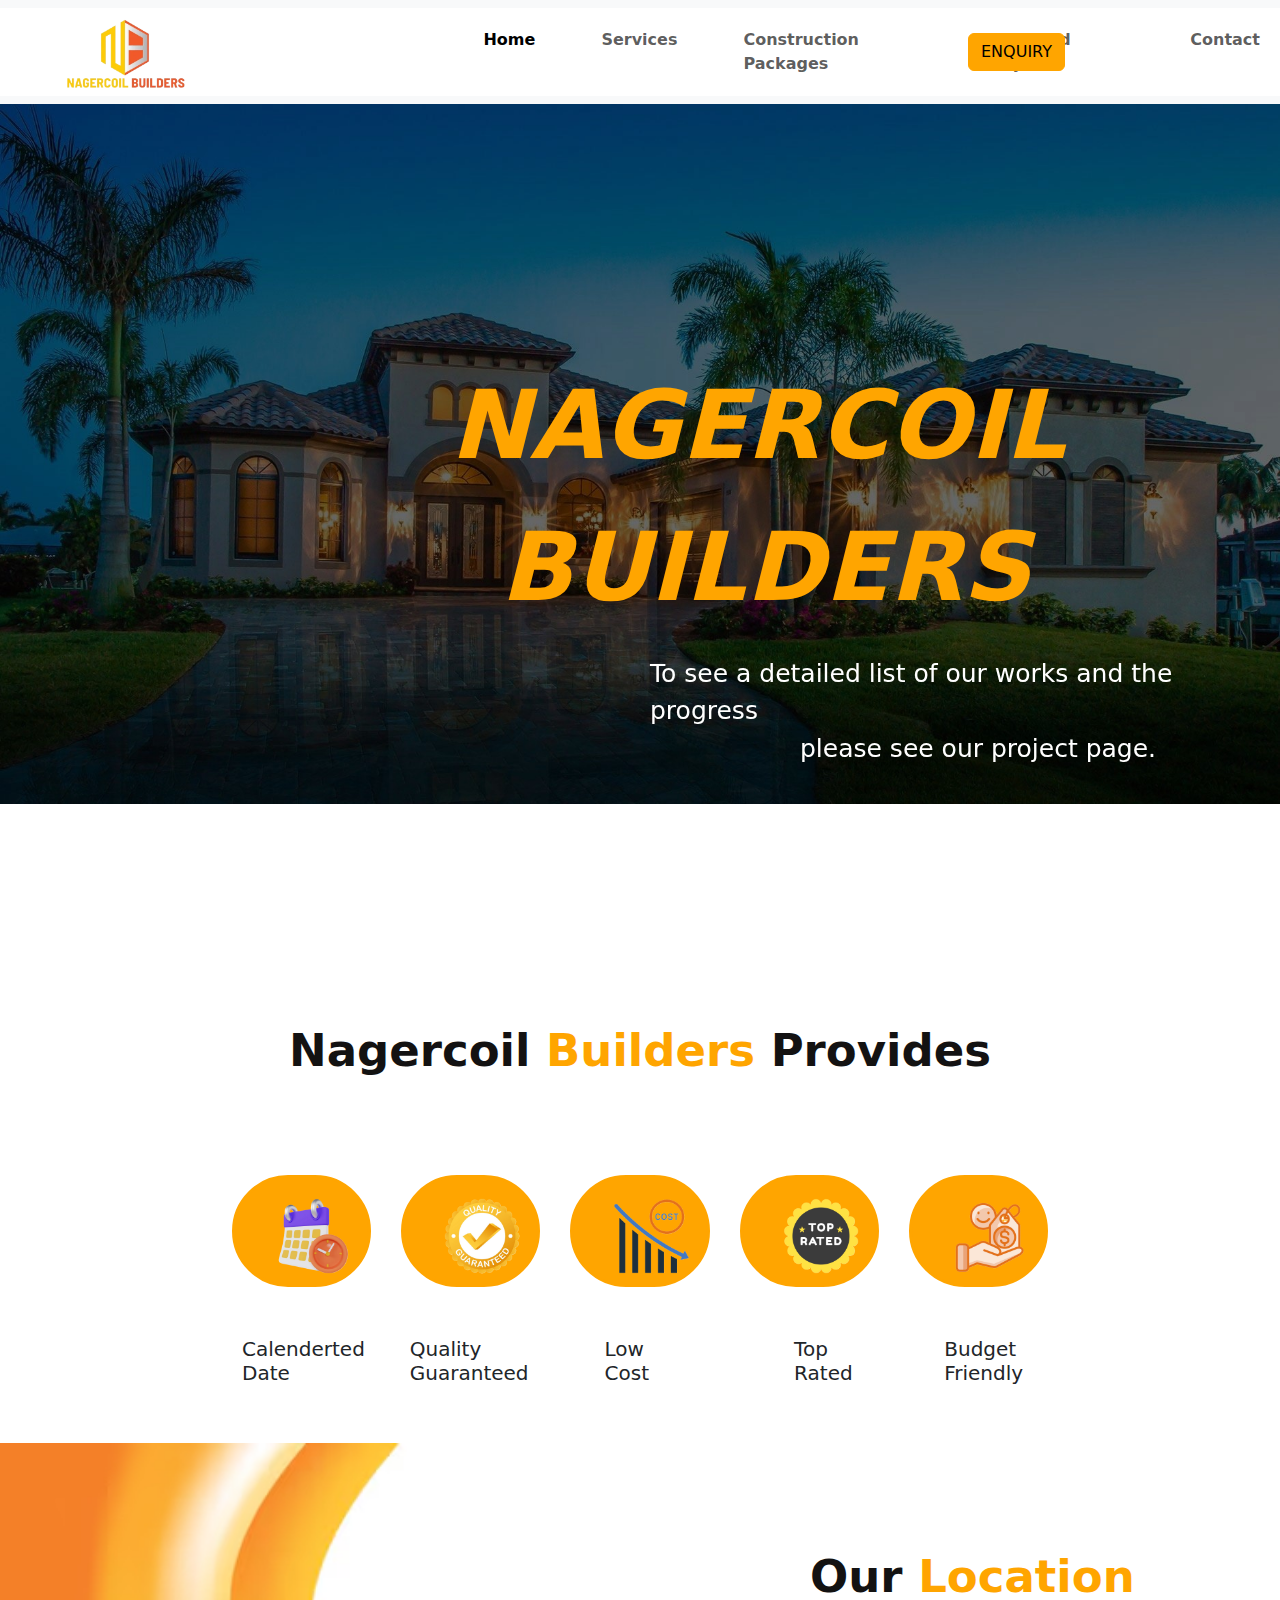
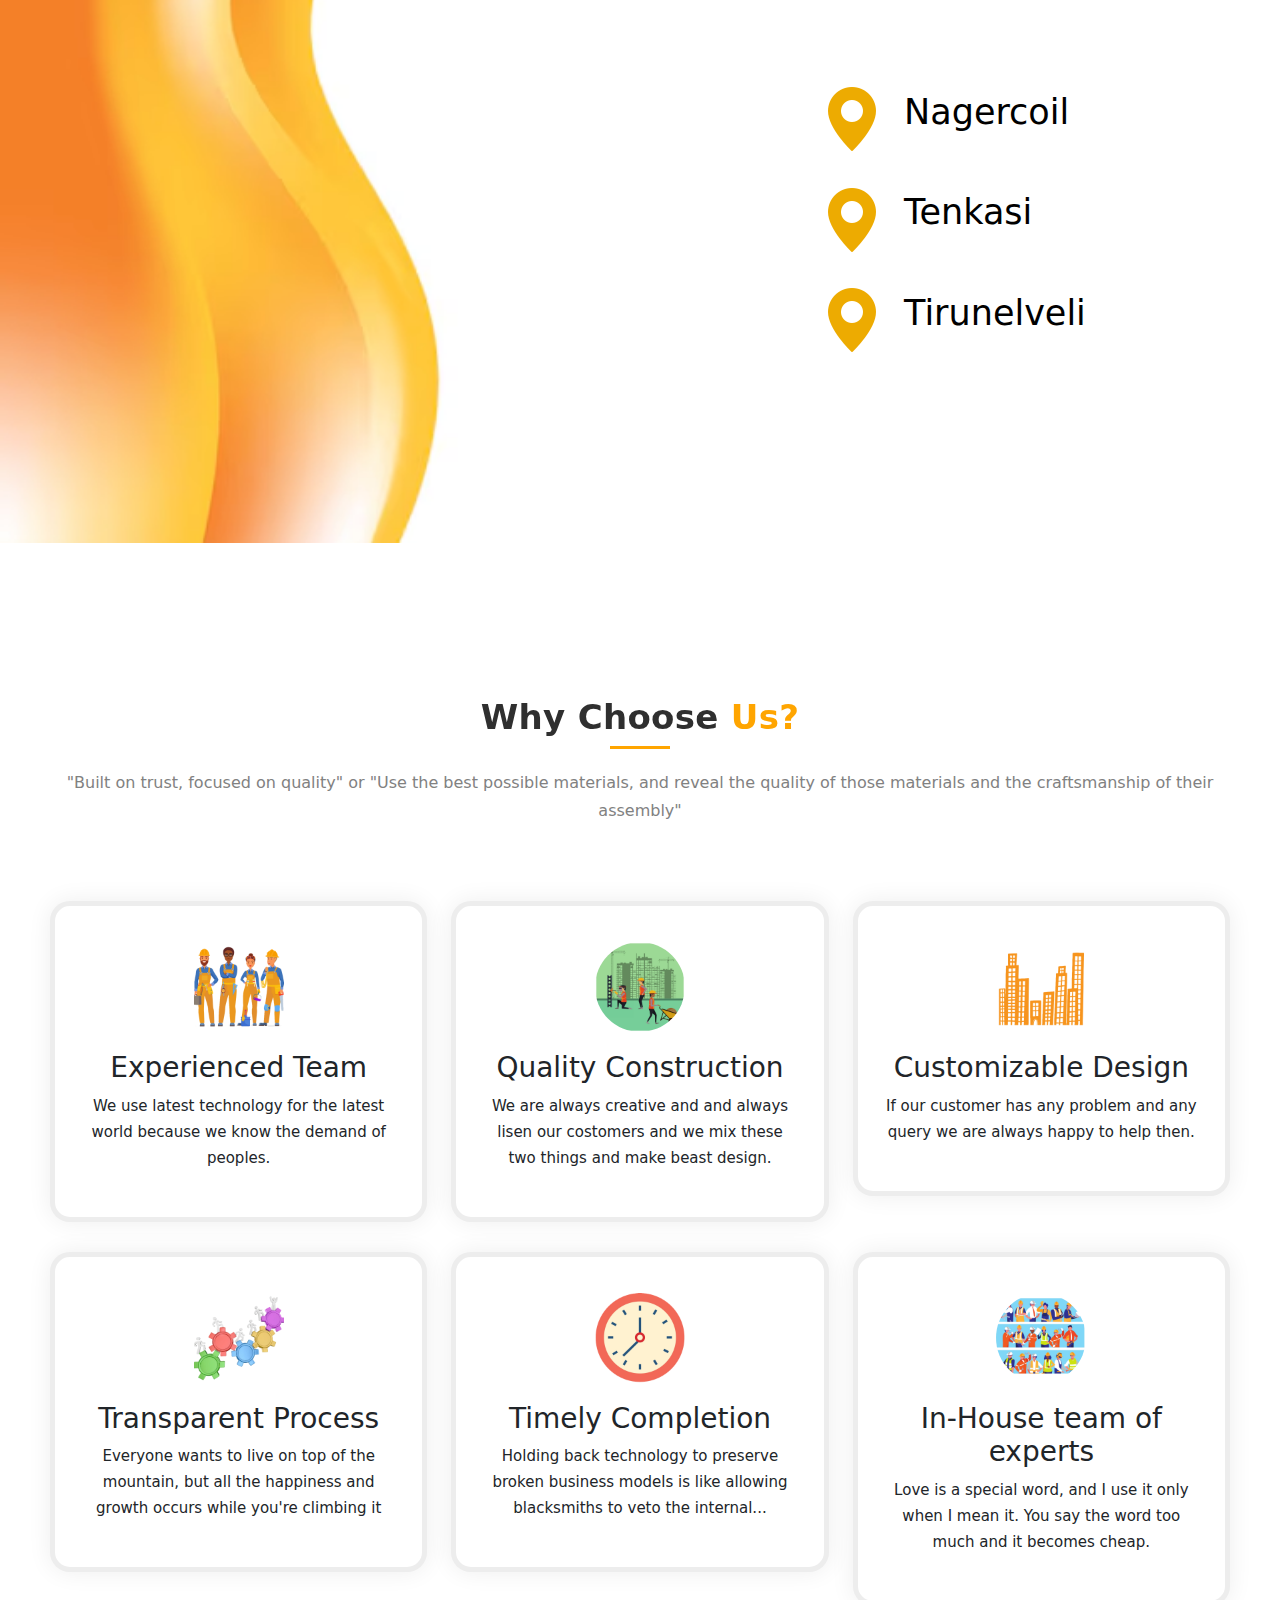
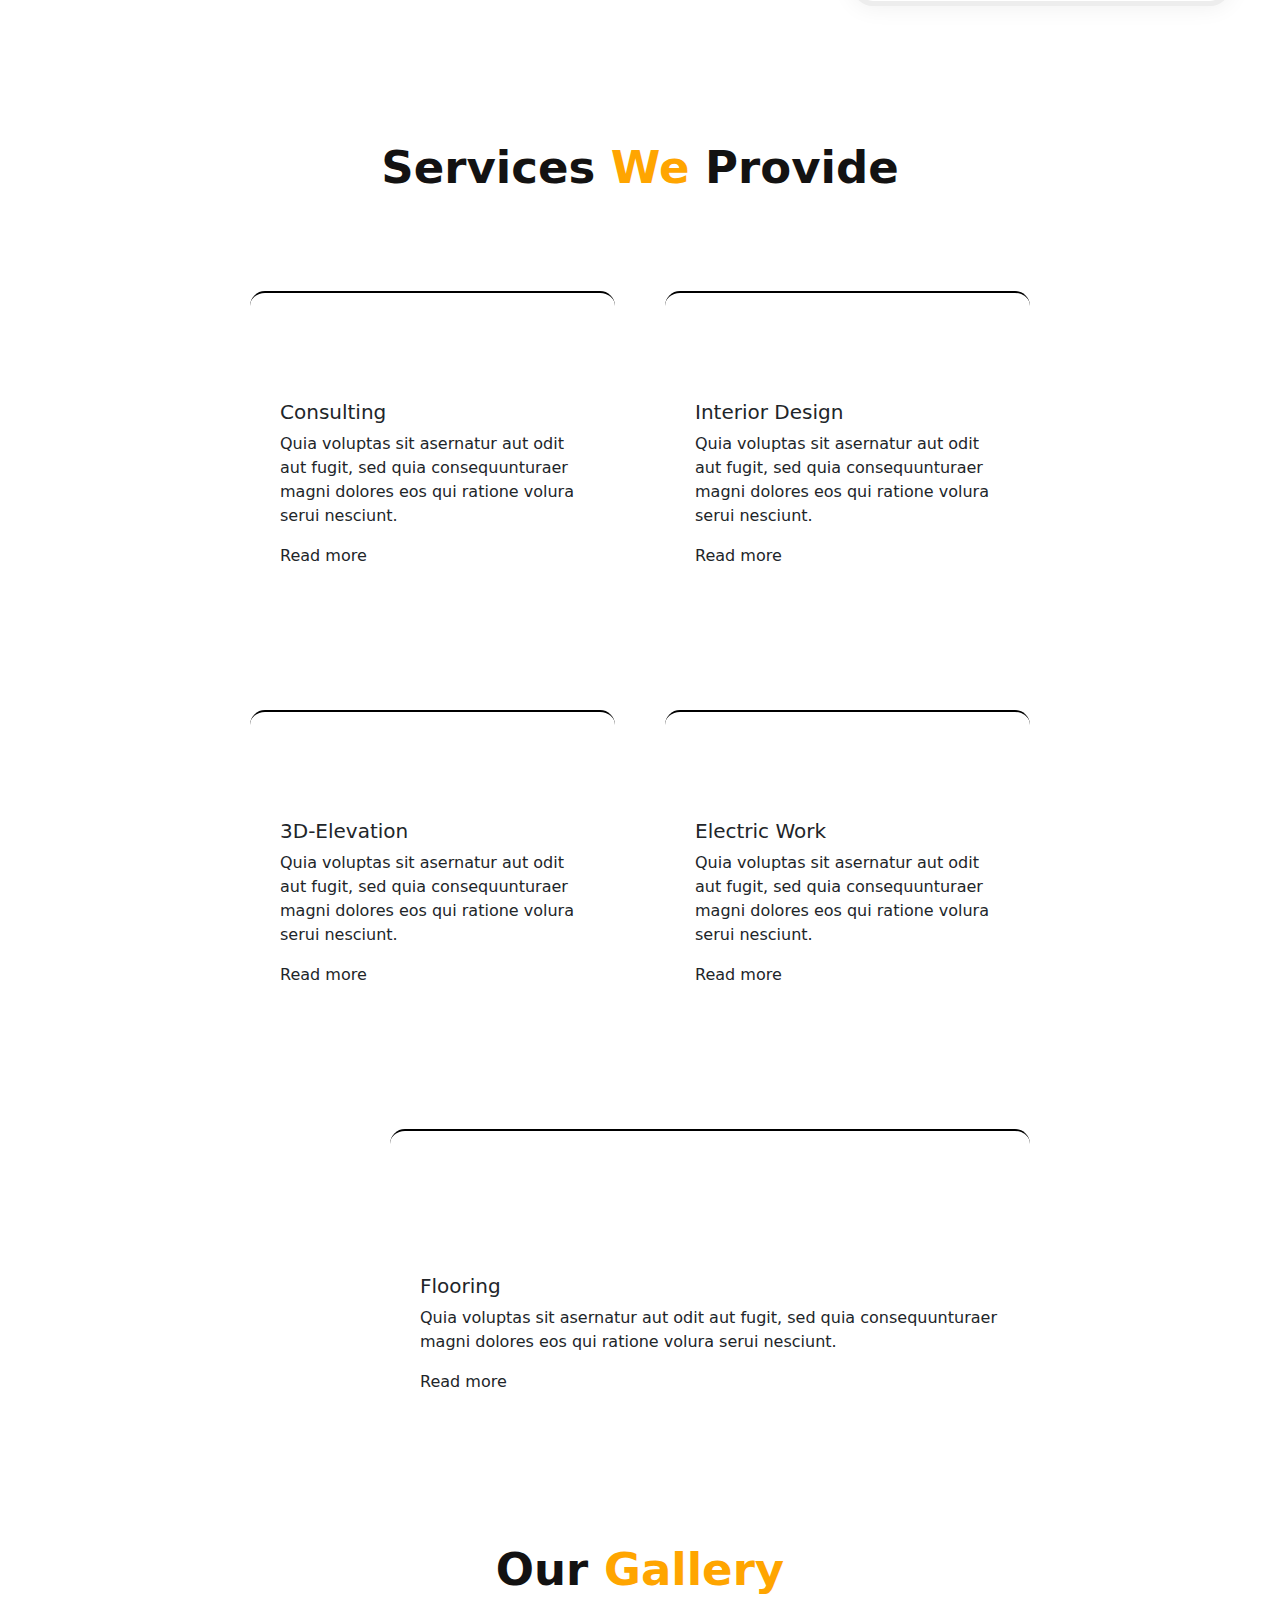
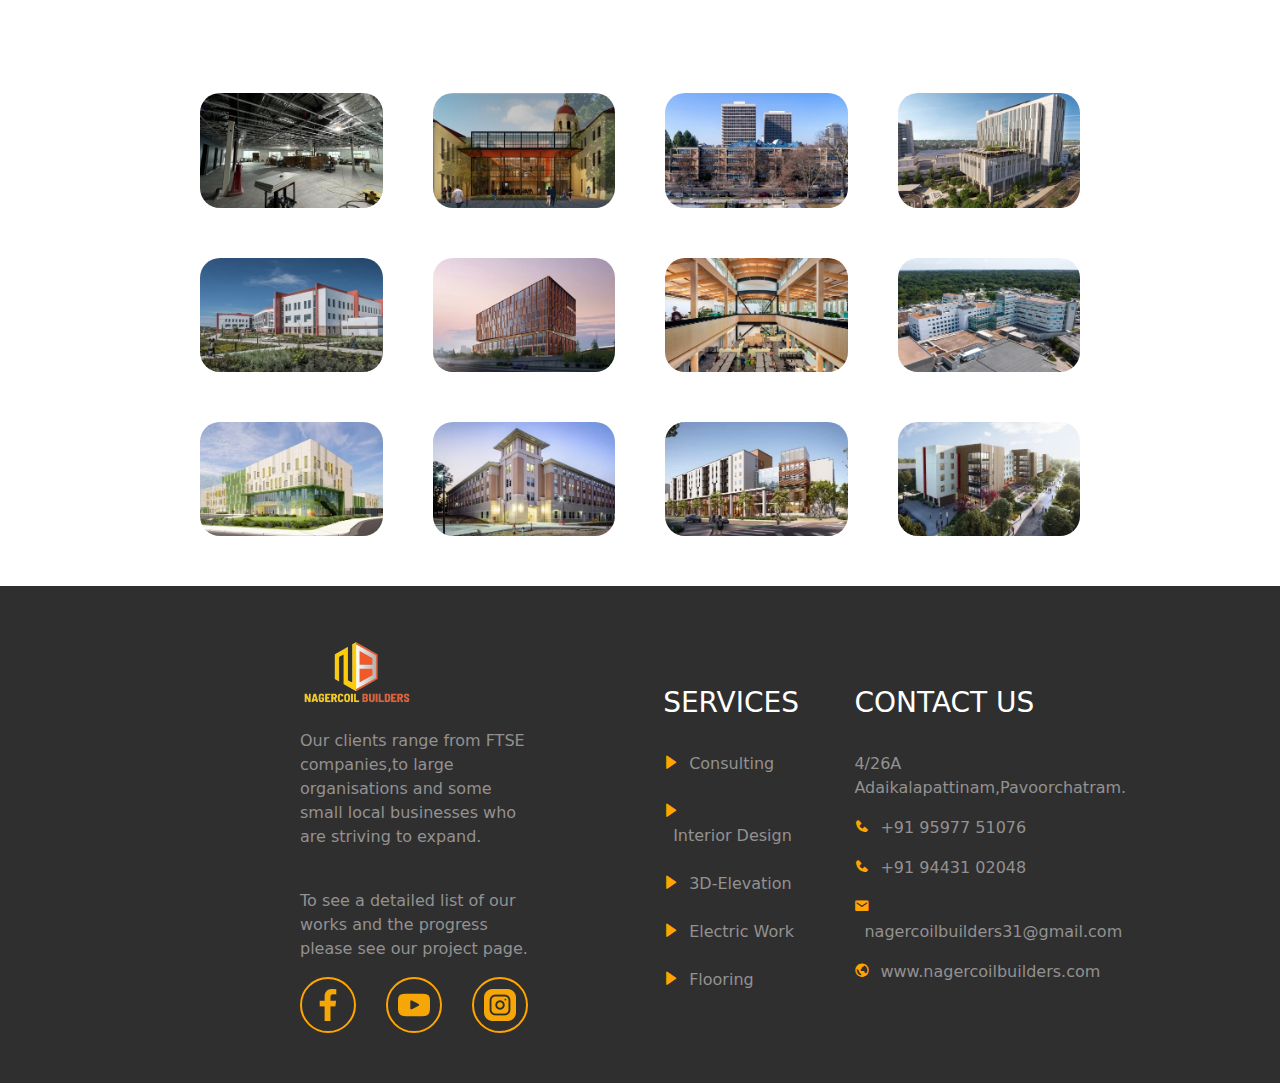
<file: index.html>
<!DOCTYPE html>
<html lang="en">
<head>
    <meta charset="UTF-8">
    <meta name="viewport" content="width=device-width, initial-scale=1.0">
    <title>Nagercoil Buliders</title>
    <link href="https://cdn.jsdelivr.net/npm/bootstrap@5.3.3/dist/css/bootstrap.min.css" rel="stylesheet" integrity="sha384-QWTKZyjpPEjISv5WaRU9OFeRpok6YctnYmDr5pNlyT2bRjXh0JMhjY6hW+ALEwIH" crossorigin="anonymous">
    <link href='https://unpkg.com/boxicons@2.1.4/css/boxicons.min.css' rel='stylesheet'>
    <link rel="stylesheet" href="index.css">
    <link href="https://unpkg.com/aos@2.3.1/dist/aos.css" rel="stylesheet">
</head>
<body>
    <nav class="navbar navbar-expand-lg bg-body-tertiary" >
        <div class="container-fluid" style="background-color: white;">
          <a class="navbar-brand" href="index.html" style="margin-left: 50px;"><img src="logo.jpg" width="33%" ></a>
          <button class="navbar-toggler" type="button" data-bs-toggle="collapse" data-bs-target="#navbarSupportedContent" aria-controls="navbarSupportedContent" aria-expanded="false" aria-label="Toggle navigation">
            <span class="navbar-toggler-icon"></span>
          </button>
          <div class="collapse navbar-collapse" id="navbarSupportedContent">
            <ul class="navbar-nav me-auto mb-2 mb-lg-0" style="gap: 50px;">
              <li class="nav-item">
                <a class="nav-link active" aria-current="page" href="index.html"><b>Home</b></a>
              </li>
              <li class="nav-item">
                <a class="nav-link" href="services.html"><b>Services</b></a>
              </li>
              <!-- <li class="nav-item">
                <a class="nav-link" href="#"><b>Construction Packages</b></a>
              </li> -->
              <li class="nav-item">
                <a class="nav-link" href="construction-packages.html"><b>Construction Packages</b></a>
              </li>
              <li class="nav-item">
                <a class="nav-link" href="delivery.html"><b>Delivered Projects</b></a>
              </li>
              <li class="nav-item">
                <a class="nav-link" href="contact.html"><b>Contact</b></a>
              </li>
              <!-- <li class="nav-item dropdown">
                <a class="nav-link dropdown-toggle" href="#" role="button" data-bs-toggle="dropdown" aria-expanded="false">
                  Dropdown
                </a>
                <ul class="dropdown-menu">
                  <li><a class="dropdown-item" href="#">Action</a></li>
                  <li><a class="dropdown-item" href="#">Another action</a></li>
                  <li><hr class="dropdown-divider"></li>
                  <li><a class="dropdown-item" href="#">Something else here</a></li>
                </ul>
              </li> --> 
              <!-- <li class="nav-item">
                <a class="nav-link disabled" aria-disabled="true">Disabled</a>
              </li> -->
            </ul>
            <form class="d-flex" role="search" style=>
              
              <button class="btn btn-outline-success" type="submit" style="background-color: orange;color: black;border-color: orange;margin-left: -300px;">ENQUIRY</button>
            </form>
          </div>
        </div>
    </nav>
    <div class="container1">
        <img src="background.jpg" width="100%" height="700px">

        <div class="row1">
            <i><strong><p style="color: orange;font-size: 95px;">NAGERCOIL  <span style="margin-left: 50px;"> BUILDERS</span></p></strong></i>
            <p style="color: white;font-size: 25px;margin-left: 200px;">To see a detailed list of our works and the progress<br> <span style="margin-left: 150px;">please see our project page.</span></p>
        </div>
    </div>
    <div class="container">
        <strong><p style="color: rgb(19, 18, 18);font-size: 45px;text-align: center;">Nagercoil  <span style="color: orange;"> Builders</span> Provides</p></strong><br>
      <div class="row1">
        <div class="column1">
            <img src="calenderted1.jpg.png" width="70%" style="margin-left: 30px;margin-top: 10px;">
        </div>
        <div class="column2">
            <img src="quality1.jpg.png" width="70%" style="margin-left: 30px;margin-top: 10px;">
        </div>
        <div class="column3">
            <img src="low1.jpg.png" width="70%" style="margin-left: 30px;margin-top: 10px;" >
        </div>
        <div class="column4">
            <img src="top1.jpg.png" width="70%" style="margin-left: 30px;margin-top: 10px;">
        </div>
        <div class="column5">
            <img src="budget1.jpg.png" width="70%" style="margin-left: 30px;margin-top: 10px;">
        </div>
      </div>  
      <div class="row2">
        <div class="column1">
           <h5>Calenderted Date</h4>
        </div>
        <div class="column2" style="margin-left: -5px;">
            <h5>Quality Guaranteed</h4>
        </div>
        <div class="column3" style="margin-left: 15px;">
           <h5>Low Cost</h4>
        </div>
        <div class="column4" style="margin-left: 80px;">
            <h5>Top Rated</h4>
        </div>
        <div class="column5" style="margin-left: 35px;">
            <h5>Budget Friendly</h4>
        </div>
      </div>
      
       

    </div>
    <div class="container3" style="margin-top: 50px;">
      <img src="background11.jpg"  height="700px">
      <div class="row1" >
        <strong><p style="color: rgb(19, 18, 18);font-size: 45px;margin-left: 800px;">Our  <span style="color: orange;"> Location</span></p></strong><br>
        <div class="column1">
          <img src="pin.png" alt="">
          <span style="color: black;font-size: 35px;margin-top: 35px;margin-left: 15px;"> Nagercoil</span>
        </div>
        <div class="column1">
          <img src="pin.png" alt="">
          <span style="color: black;font-size: 35px;margin-top: 35px;margin-left: 15px;"> Tenkasi</span>
        </div>
        <div class="column1">
          <img src="pin.png" alt="">
          <span style="color: black;font-size: 35px;margin-top: 35px;margin-left: 15px;"> Tirunelveli</span>
        </div>
      </div>
      <!-- <div class="row2">
        <img src="pr.jpg" width="30%" style="border-radius: 30px;">
      </div> -->
    </div>





    <div class="feat bg-gray pt-5 pb-5" >
        <div class="container4">
          <div class="row">
            <div class="section-head col-sm-12">
              <h4><span>Why Choose</span> Us?</h4>
              <p>"Built on trust, focused on quality" or "Use the best possible materials, and reveal the quality of those materials and the craftsmanship of their assembly"</p>
            </div>
            <div class="col-lg-4 col-sm-6">
              <div class="item"> <span class="icon feature_box_col_one"><img src="experienced-team1.png" width="100%"></span>
                <h3>Experienced Team</h6>
                <p>We use latest technology for the latest world because we know the demand of peoples.</p>
              </div>
            </div>
            <div class="col-lg-4 col-sm-6">
              <div class="item"> <span class="icon feature_box_col_two"><img src="quality-construction.jpg" width="100%" style="border-radius: 50px;"></span>
                <h3>Quality Construction</h6>
                <p>We are always creative and and always lisen our costomers and we mix these two things and make beast design.</p>
              </div>
            </div>
            <div class="col-lg-4 col-sm-6">
              <div class="item"> <span class="icon feature_box_col_three"><img src="customizable-designs1.png" width="100%"></span>
                <h3>Customizable Design</h6>
                <p>If our customer has any problem and any query we are always happy to help then.</p>
              </div>
            </div>
            <div class="col-lg-4 col-sm-6">
              <div class="item"> <span class="icon feature_box_col_four"><img src="transparent-process1.png" width="100%"></span>
                <h3>Transparent Process</h6>
                <p>Everyone wants to live on top of the mountain, but all the happiness and growth occurs while you're climbing it</p>
              </div>
            </div>
            <div class="col-lg-4 col-sm-6">
              <div class="item"> <span class="icon feature_box_col_five"><img src="timely-completion1.png" width="100%"></span>
                <h3>Timely Completion</h6>
                <p>Holding back technology to preserve broken business models is like allowing blacksmiths to veto the internal...</p>
              </div>
            </div>
            <div class="col-lg-4 col-sm-6">
              <div class="item"> <span class="icon feature_box_col_six"><img src="inhouse.jpg" width="100%" style="border-radius: 50px;"></span>
                <h3>In-House team of experts</h6>
                <p>Love is a special word, and I use it only when I mean it. You say the word too much and it becomes cheap.</p>
              </div>
            </div>
          </div>
        </div>
      </div>


      <div class="container5">
        <div class="row1">
          <strong><p style="color: rgb(19, 18, 18);font-size: 45px;text-align: center;">Services  <span style="color: orange;"> We</span> Provide</p></strong><br>


        </div>
        <div class="row2">
          <div class="service-box">
            <figure class="icon">
              <img decoding="async" src="consulting.jpg"width="13%" style="border-radius: 10px;" alt="Garden &amp; Outdoor" class="img-fluid">
            </figure>
            <h5>Consulting</h5>
            <p class="text-size-18">
              Quia voluptas sit asernatur aut odit aut fugit, sed quia consequunturaer magni dolores eos qui ratione volura serui nesciunt.
            </p>
            <a class="text-decoration-none" href="https://designingmedia.com/callegari/callegari_services/garden-outdoor/">Read more</a>
          </div>
          <div class="service-box">
            <figure class="icon">
              <img decoding="async" src="interior-design.jpg"width="13%" style="border-radius: 10px;" alt="Garden &amp; Outdoor" class="img-fluid">
            </figure>
            <h5>Interior Design</h5>
            <p class="text-size-18">
              Quia voluptas sit asernatur aut odit aut fugit, sed quia consequunturaer magni dolores eos qui ratione volura serui nesciunt.
            </p>
            <a class="text-decoration-none" href="https://designingmedia.com/callegari/callegari_services/garden-outdoor/">Read more</a>
          </div>
        </div>
        <div class="row2">
          <div class="service-box">
            <figure class="icon">
              <img decoding="async" src="3d elevation.jpg"width="13%" style="border-radius: 10px;" alt="Garden &amp; Outdoor" class="img-fluid">
            </figure>
            <h5>3D-Elevation</h5>
            <p class="text-size-18">
              Quia voluptas sit asernatur aut odit aut fugit, sed quia consequunturaer magni dolores eos qui ratione volura serui nesciunt.
            </p>
            <a class="text-decoration-none" href="https://designingmedia.com/callegari/callegari_services/garden-outdoor/">Read more</a>
          </div>
          <div class="service-box">
            <figure class="icon">
              <img decoding="async" src="electric work.jpg"width="13%" style="border-radius: 10px;" alt="Garden &amp; Outdoor" class="img-fluid">
            </figure>
            <h5>Electric Work</h5>
            <p class="text-size-18">
              Quia voluptas sit asernatur aut odit aut fugit, sed quia consequunturaer magni dolores eos qui ratione volura serui nesciunt.
            </p>
            <a class="text-decoration-none" href="https://designingmedia.com/callegari/callegari_services/garden-outdoor/">Read more</a>
          </div>
        </div>
        <div class="row2">
          <div class="service-box" style="margin-left: 140px;">
            <figure class="icon">
              <img decoding="async" src="flooring.jpg"width="13%" style="border-radius: 10px;" alt="Garden &amp; Outdoor" class="img-fluid">
            </figure>
            <h5>Flooring</h5>
            <p class="text-size-18">
              Quia voluptas sit asernatur aut odit aut fugit, sed quia consequunturaer magni dolores eos qui ratione volura serui nesciunt.
            </p>
            <a class="text-decoration-none" href="https://designingmedia.com/callegari/callegari_services/garden-outdoor/">Read more</a>
          </div>
        </div>
         
        
      </div>


      <div class="container8">
        <div class="row2">
          <strong><p style="color: rgb(19, 18, 18);font-size: 45px;text-align: center;">Our  <span style="color: orange;"> Gallery</span></p></strong><br>

        </div>
        <div class="row1">
          <div class="column1">
            <img src="gallery.jpg" width="100%" style="border-radius: 20px;">
          </div>
          <div class="column1">
            <img src="gallery1.jpg" width="100%" style="border-radius: 20px;">
          </div>
          <div class="column1">
            <img src="gallery2.jpg" width="100%" style="border-radius: 20px;">
          </div>
          <div class="column1">
            <img src="gallery3.jpg" width="100%" style="border-radius: 20px;">
          </div>
        </div>
        <div class="row1">
          <div class="column1">
            <img src="gallery4.jpg" width="100%" style="border-radius: 20px;">
          </div>
          <div class="column1">
            <img src="gallery5.jpg" width="100%" style="border-radius: 20px;">
          </div>
          <div class="column1">
            <img src="gallery6.jpg" width="100%" style="border-radius: 20px;">
          </div>
          <div class="column1">
            <img src="gallery7.jpg" width="100%" style="border-radius: 20px;">
          </div>
        </div>
        <div class="row1">
          <div class="column1">
            <img src="gallery8.jpg" width="100%" style="border-radius: 20px;">
          </div>
          <div class="column1">
            <img src="gallery9.jpg" width="100%" style="border-radius: 20px;">
          </div>
          <div class="column1">
            <img src="gallery10.jpg" width="100%" style="border-radius: 20px;">
          </div>
          <div class="column1">
            <img src="gallery11.jpg" width="100%" style="border-radius: 20px;">
          </div>
        </div>
      </div>










      <div class="container7">
        <div class="container6">

          <div class="row1">
            <div class="column1">
              <img src="logo.jpg" width="50%"><br><br>
              <p style="color: #939191;">Our clients range from FTSE companies,to large organisations and some small local businesses who are striving to expand.</p><br>
              <p style="color: #939191;">To see a detailed list of our works and the progress please see our project page.</p>
            </div>
            <div class="column2">
              <div class="face" style="border: 2px solid orange;padding: 10px;border-radius: 50px;">
                <a href="#"><img src="facebook-app-symbol1.png" alt=""></a>
              </div>
              <div class="yout" style="border: 2px solid orange;padding: 10px;border-radius: 50px;">
               <a href="#"> <img src="youtube1.png" alt=""></a>
              </div>
              <div class="ins" style="border: 2px solid orange;padding: 10px;border-radius: 50px;">
                <a href="#"><img src="instagram1.png" alt=""></a>
              </div>
            </div>
          </div>

          <div class="row2">
            <div class="column1">
              <h3 style="color: white;">SERVICES</h3><br>
              <ul style="text-decoration: none;">
                <li style="text-decoration: none;"><a href="#" style="color: #939191;text-decoration: none;"><i class='bx bxs-right-arrow' style='color:orange'  ></i><span style="color: #939191;margin-left: 10px;">Consulting</span></a></li><br>
                <li style="text-decoration: none;"><a href="#" style="color: #939191;text-decoration: none;"><i class='bx bxs-right-arrow' style='color:orange'  ></i><span style="color: #939191;margin-left: 10px;">Interior Design</span></a></li><br>
                <li  style="text-decoration: none;"><a href="#" style="color: #939191;text-decoration: none;"><i class='bx bxs-right-arrow' style='color:orange'  ></i><span style="color: #939191;margin-left: 10px;">3D-Elevation</span></a></li><br>
                <li style="text-decoration: none;"><a href="#" style="color: #939191;text-decoration: none;"><i class='bx bxs-right-arrow' style='color:orange'  ></i><span style="color: #939191;margin-left: 10px;">Electric Work</span></a></li><br>
                <li style="text-decoration: none;"><a href="#" style="color: #939191;text-decoration: none;"><i class='bx bxs-right-arrow' style='color:orange'  ></i><span style="color: #939191;margin-left: 10px;">Flooring</span></a></li>
              </ul>
            </div>
          </div>

          <div class="row3">
            <h3 style="color: white;">CONTACT US</h3><br>
            <p style="color: #939191;"> 4/26A Adaikalapattinam,Pavoorchatram.</p>
            <p style="color: #939191;"><i class='bx bxs-phone' style='color:orange'  ></i><span style="color: #939191;margin-left: 10px;">+91  95977 51076</span></p>
            <p style="color: #939191;"><i class='bx bxs-phone' style='color:orange'  ></i><span style="color: #939191;margin-left: 10px;">+91  94431 02048</span></p>
            <p style="color:#939191 ;"><i class='bx bxs-envelope' style='color:orange'  ></i><span style="color: #939191;margin-left: 10px;">nagercoilbuilders31@gmail.com</span></p>
            <p style="color: #939191;"><i class='bx bx-world' style='color:orange' ></i><span style="color: #939191;margin-left: 10px;">www.nagercoilbuilders.com</span></p>

          </div>


        </div>
      </div>










































    
    <script src="https://cdn.jsdelivr.net/npm/@popperjs/core@2.11.8/dist/umd/popper.min.js" integrity="sha384-I7E8VVD/ismYTF4hNIPjVp/Zjvgyol6VFvRkX/vR+Vc4jQkC+hVqc2pM8ODewa9r" crossorigin="anonymous"></script>
    <script src="https://cdn.jsdelivr.net/npm/bootstrap@5.3.3/dist/js/bootstrap.min.js" integrity="sha384-0pUGZvbkm6XF6gxjEnlmuGrJXVbNuzT9qBBavbLwCsOGabYfZo0T0to5eqruptLy" crossorigin="anonymous"></script> 
</body>
</html>
</file>
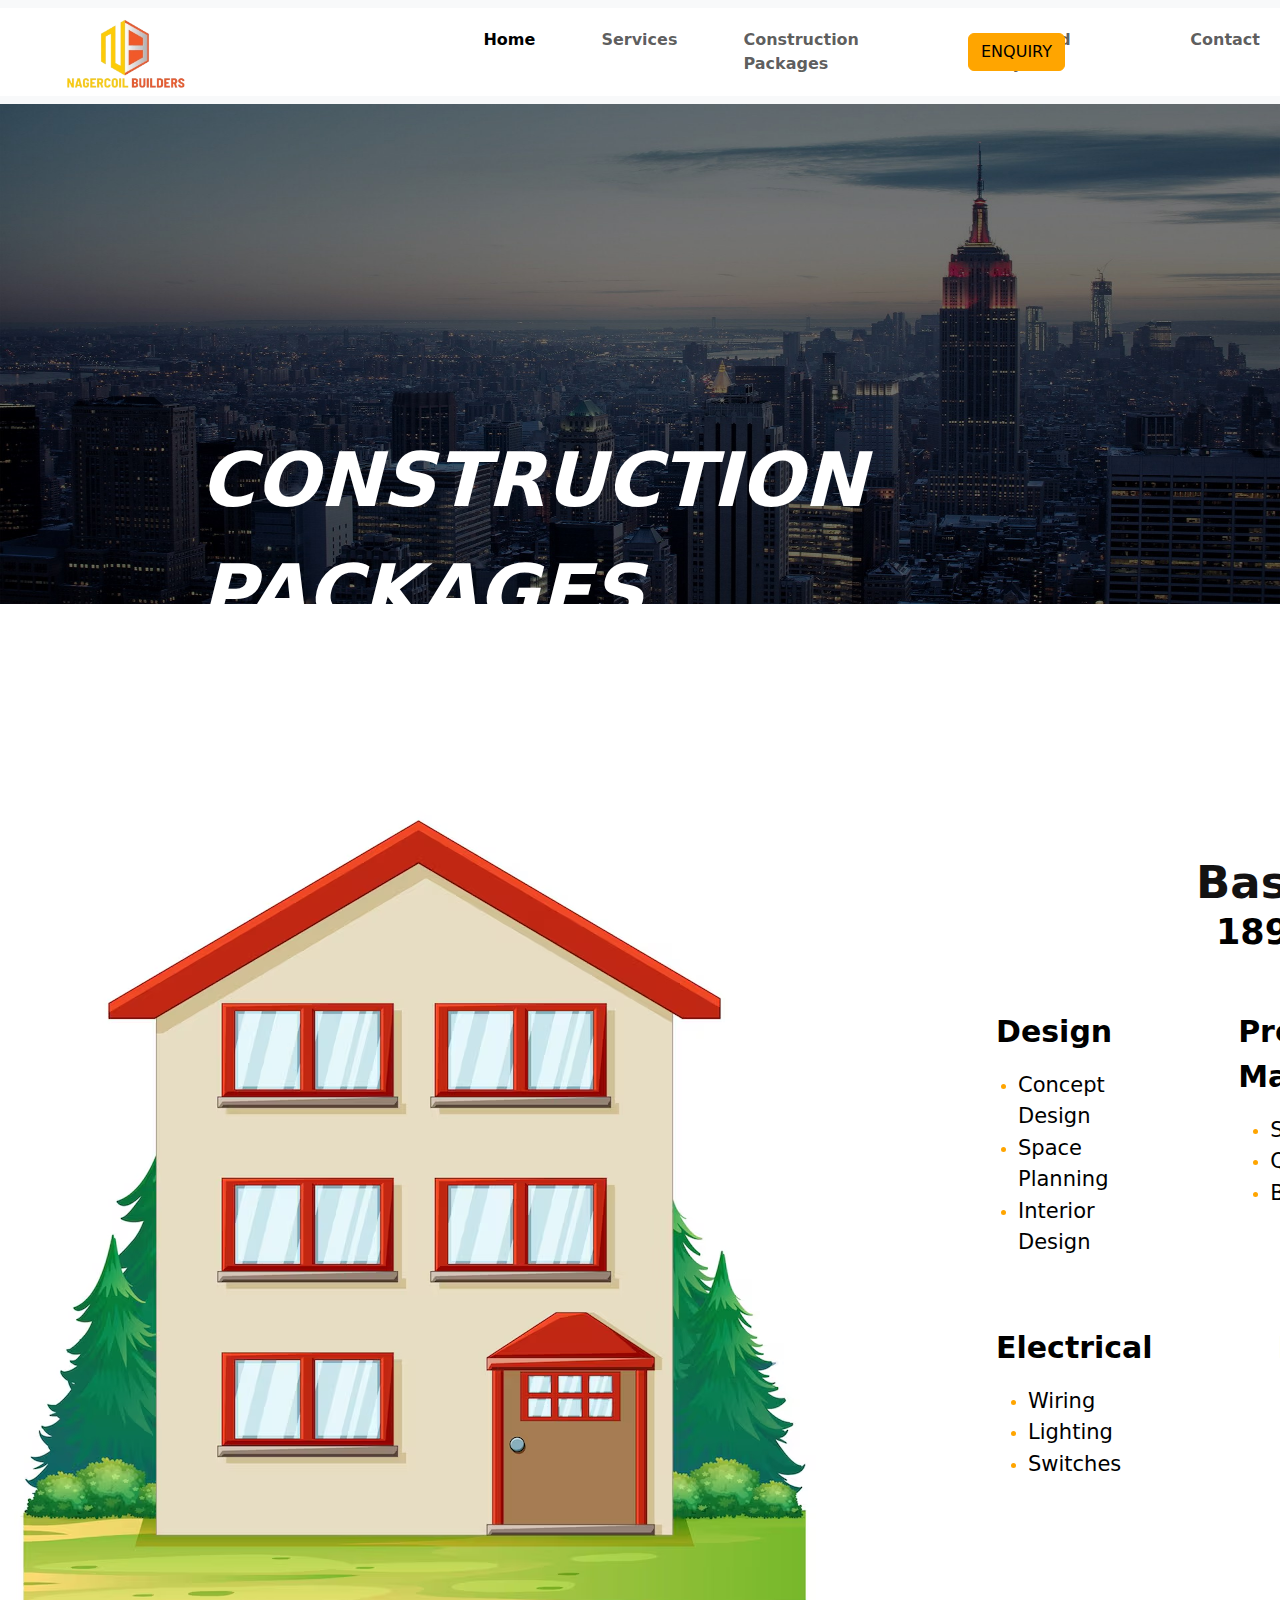
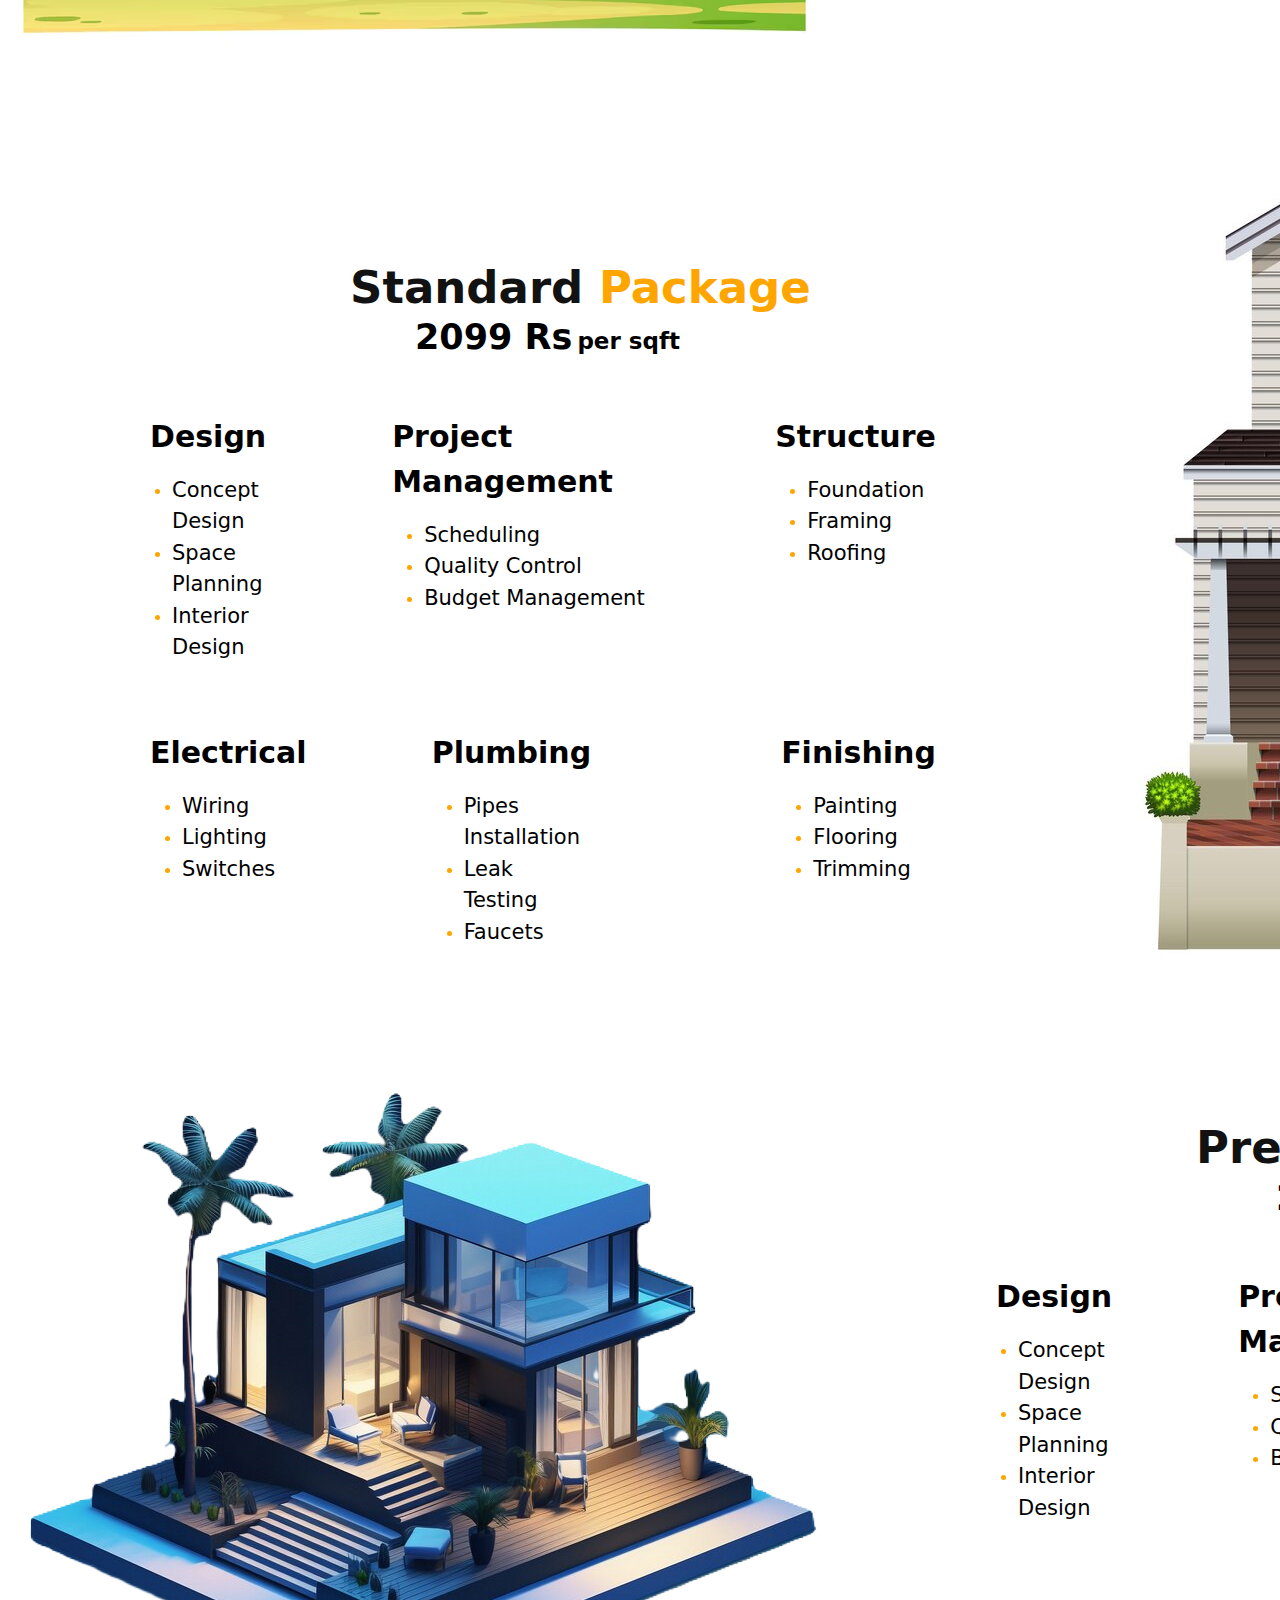
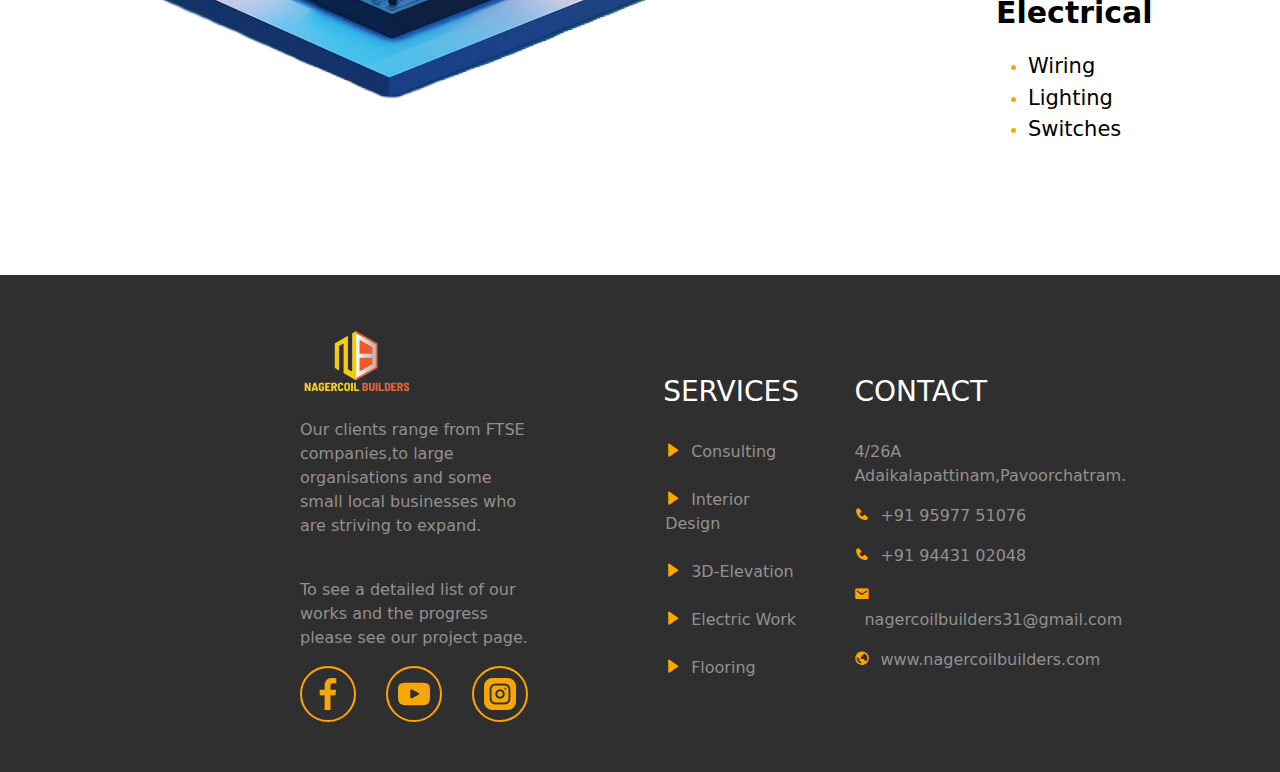
<file: construction-packages.html>
<!DOCTYPE html>
<html lang="en">
<head>
    <meta charset="UTF-8">
    <meta name="viewport" content="width=device-width, initial-scale=1.0">
    <title>Construction Packages</title>
    <link href="https://cdn.jsdelivr.net/npm/bootstrap@5.3.3/dist/css/bootstrap.min.css" rel="stylesheet" integrity="sha384-QWTKZyjpPEjISv5WaRU9OFeRpok6YctnYmDr5pNlyT2bRjXh0JMhjY6hW+ALEwIH" crossorigin="anonymous">
    <link href='https://unpkg.com/boxicons@2.1.4/css/boxicons.min.css' rel='stylesheet'>
    <link rel="stylesheet" href="construction-packages.css">
    <link href="https://unpkg.com/aos@2.3.1/dist/aos.css" rel="stylesheet">
</head>
<body>
    <nav class="navbar navbar-expand-lg bg-body-tertiary" >
        <div class="container-fluid" style="background-color: white;">
          <a class="navbar-brand" href="index.html"  style="margin-left: 50px;"><img src="logo.jpg" width="33%"></a>
          <button class="navbar-toggler" type="button" data-bs-toggle="collapse" data-bs-target="#navbarSupportedContent" aria-controls="navbarSupportedContent" aria-expanded="false" aria-label="Toggle navigation">
            <span class="navbar-toggler-icon"></span>
          </button>
          <div class="collapse navbar-collapse" id="navbarSupportedContent">
            <ul class="navbar-nav me-auto mb-2 mb-lg-0" style="gap: 50px;">
              <li class="nav-item">
                <a class="nav-link active" aria-current="page" href="index.html"><b>Home</b></a>
              </li>
              <li class="nav-item">
                <a class="nav-link" href="services.html"><b>Services</b></a>
              </li>
              <!-- <li class="nav-item">
                <a class="nav-link" href="#"><b>Construction Packages</b></a>
              </li> -->
              <li class="nav-item">
                <a class="nav-link" href="construction-packages.html"><b>Construction Packages</b></a>
              </li>
              <li class="nav-item">
                <a class="nav-link" href="delivery.html"><b>Delivered Projects</b></a>
              </li>
              <li class="nav-item">
                <a class="nav-link" href="contact.html"><b>Contact</b></a>
              </li>
              <!-- <li class="nav-item dropdown">
                <a class="nav-link dropdown-toggle" href="#" role="button" data-bs-toggle="dropdown" aria-expanded="false">
                  Dropdown
                </a>
                <ul class="dropdown-menu">
                  <li><a class="dropdown-item" href="#">Action</a></li>
                  <li><a class="dropdown-item" href="#">Another action</a></li>
                  <li><hr class="dropdown-divider"></li>
                  <li><a class="dropdown-item" href="#">Something else here</a></li>
                </ul>
              </li> --> 
              <!-- <li class="nav-item">
                <a class="nav-link disabled" aria-disabled="true">Disabled</a>
              </li> -->
            </ul>
            <form class="d-flex" role="search" style=>
              
              <button class="btn btn-outline-success" type="submit" style="background-color: orange;color: black;border-color: orange;margin-left: -300px;">ENQUIRY</button>
            </form>
          </div>
        </div>
    </nav>
    <div class="container1">
        <img src="background10.jpg" width="100%" height="500px">

        <div class="row1">
            <i><strong><p style="color: white;font-size: 75px;">CONSTRUCTION PACKAGES</p></strong></i>
        </div>
    </div>


    <div class="container3">
        <div class="row1">
            <div class="column1">
                <img src="basic.jpg" alt="">
            </div>
            <div class="column2">
                <strong><p style="color: rgb(19, 18, 18);font-size: 45px; margin-left: 100px;">Basic  <span style="color: orange;"> Package</span></p></strong><br>
                <strong><p style="color: black;font-size: 35px;margin-top: -50px;margin-left: 120px;"> 1899 Rs<span style="margin-left: 5px;font-size: 23px;">per sqft</span></p></strong>
                <div class="basic">

                    <div class="packages">
                        <strong><p style="color: black;font-size: 30px;">Design</p></strong>
                        <ul style="margin-left: -10px;">
                            <li style="color: orange;"><span style="color: black;font-size: 21px;">Concept Design</span></li>
                            <li style="color: orange;"><span style="color: black;font-size: 21px;">Space Planning</span></li>
                            <li style="color: orange;"><span style="color: black;font-size: 21px;">Interior Design</span></li>
                           
                        </ul>
                    </div>
                    <div class="packages">
                        <strong><p style="color: black;font-size: 30px;">Project Management</p></strong>
                        <ul>
                            <li style="color: orange;"><span style="color: black;font-size: 21px;">Scheduling</span></li>
                            <li style="color: orange;"><span style="color: black;font-size: 21px;">Quality Control</span></li>
                            <li style="color: orange;"><span style="color: black;font-size: 21px;">Budget Management</span></li>
                           
                        </ul>
                    </div>
                    <div class="packages">
                        <strong><p style="color: black;font-size: 30px;">Structure</p></strong>
                        <ul>
                            <li style="color: orange;"><span style="color: black;font-size: 21px;">Foundation</span></li>
                            <li style="color: orange;"><span style="color: black;font-size: 21px;">Framing</span></li>
                            <li style="color: orange;"><span style="color: black;font-size: 21px;">Roofing</span></li>
                           
                        </ul>
                    </div>
                </div>
                

                <div class="basic">

                    <div class="packages">
                        <strong><p style="color: black;font-size: 30px;">Electrical</p></strong>
                        <ul>
                            <li style="color: orange;"><span style="color: black;font-size: 21px;">Wiring</span></li>
                            <li style="color: orange;"><span style="color: black;font-size: 21px;">Lighting</span></li>
                            <li style="color: orange;"><span style="color: black;font-size: 21px;">Switches</span></li>
                           
                        </ul>
                    </div>
                    <div class="packages" style="margin-left: 45px;">
                        <strong><p style="color: black;font-size: 30px;">Plumbing</p></strong>
                        <ul>
                            <li style="color: orange;"><span style="color: black;font-size: 21px;">Pipes Installation</span></li>
                            <li style="color: orange;"><span style="color: black;font-size: 21px;">Leak Testing</span></li>
                            <li style="color: orange;"><span style="color: black;font-size: 21px;">Faucets</span></li>
                           
                        </ul>
                    </div>
                    <div class="packages" style="margin-left: 110px;">
                        <strong><p style="color: black;font-size: 30px;">Finishing</p></strong>
                        <ul>
                            <li style="color: orange;"><span style="color: black;font-size: 21px;">Painting</span></li>
                            <li style="color: orange;"><span style="color: black;font-size: 21px;">Flooring</span></li>
                            <li style="color: orange;"><span style="color: black;font-size: 21px;">Trimming</span></li>
                           
                        </ul>
                    </div>
                </div>


            </div>

        </div>   

        <div class="row1">
            
            <div class="column2" style="margin-top: 200px;">
                <strong><p style="color: rgb(19, 18, 18);font-size: 45px;margin-left: 100px;">Standard   <span style="color: orange;"> Package</span></p></strong><br>
                <strong><p style="color: black;font-size: 35px;margin-top: -50px;margin-left: 165px;"> 2099 Rs<span style="margin-left: 5px;font-size: 23px;">per sqft</span></p></strong>
                <div class="basic">

                    <div class="packages">
                        <strong><p style="color: black;font-size: 30px;">Design</p></strong>
                        <ul style="margin-left: -10px;">
                            <li style="color: orange;"><span style="color: black;font-size: 21px;">Concept Design</span></li>
                            <li style="color: orange;"><span style="color: black;font-size: 21px;">Space Planning</span></li>
                            <li style="color: orange;"><span style="color: black;font-size: 21px;">Interior Design</span></li>
                           
                        </ul>
                    </div>
                    <div class="packages">
                        <strong><p style="color: black;font-size: 30px;">Project Management</p></strong>
                        <ul>
                            <li style="color: orange;"><span style="color: black;font-size: 21px;">Scheduling</span></li>
                            <li style="color: orange;"><span style="color: black;font-size: 21px;">Quality Control</span></li>
                            <li style="color: orange;"><span style="color: black;font-size: 21px;">Budget Management</span></li>
                           
                        </ul>
                    </div>
                    <div class="packages">
                        <strong><p style="color: black;font-size: 30px;">Structure</p></strong>
                        <ul>
                            <li style="color: orange;"><span style="color: black;font-size: 21px;">Foundation</span></li>
                            <li style="color: orange;"><span style="color: black;font-size: 21px;">Framing</span></li>
                            <li style="color: orange;"><span style="color: black;font-size: 21px;">Roofing</span></li>
                           
                        </ul>
                    </div>
                </div>
                

                <div class="basic">

                    <div class="packages">
                        <strong><p style="color: black;font-size: 30px;">Electrical</p></strong>
                        <ul>
                            <li style="color: orange;"><span style="color: black;font-size: 21px;">Wiring</span></li>
                            <li style="color: orange;"><span style="color: black;font-size: 21px;">Lighting</span></li>
                            <li style="color: orange;"><span style="color: black;font-size: 21px;">Switches</span></li>
                           
                        </ul>
                    </div>
                    <div class="packages" style="margin-left: 45px;">
                        <strong><p style="color: black;font-size: 30px;">Plumbing</p></strong>
                        <ul>
                            <li style="color: orange;"><span style="color: black;font-size: 21px;">Pipes Installation</span></li>
                            <li style="color: orange;"><span style="color: black;font-size: 21px;">Leak Testing</span></li>
                            <li style="color: orange;"><span style="color: black;font-size: 21px;">Faucets</span></li>
                           
                        </ul>
                    </div>
                    <div class="packages" style="margin-left: 110px;">
                        <strong><p style="color: black;font-size: 30px;">Finishing</p></strong>
                        <ul>
                            <li style="color: orange;"><span style="color: black;font-size: 21px;">Painting</span></li>
                            <li style="color: orange;"><span style="color: black;font-size: 21px;">Flooring</span></li>
                            <li style="color: orange;"><span style="color: black;font-size: 21px;">Trimming</span></li>
                           
                        </ul>
                    </div>
                </div>


            </div>
            <div class="column1" style="margin-left: 180px;">
                <img src="standard.jpg" alt="">
            </div>

        </div>

        <div class="row1" >
            <div class="column1">
                <img src="premimum2.png" alt="">
            </div>
            <div class="column2" style="margin-top: 150px;">
                <strong><p style="color: rgb(19, 18, 18);font-size: 45px; margin-left: 100px;">Premium  <span style="color: orange;"> Package</span></p></strong><br>
                <strong><p style="color: black;font-size: 35px;margin-top: -50px;margin-left: 180px;"> 2399 Rs<span style="margin-left: 5px;font-size: 23px;">per sqft</span></p></strong>
                <div class="basic">

                    <div class="packages">
                        <strong><p style="color: black;font-size: 30px;">Design</p></strong>
                        <ul style="margin-left: -10px;">
                            <li style="color: orange;"><span style="color: black;font-size: 21px;">Concept Design</span></li>
                            <li style="color: orange;"><span style="color: black;font-size: 21px;">Space Planning</span></li>
                            <li style="color: orange;"><span style="color: black;font-size: 21px;">Interior Design</span></li>
                           
                        </ul>
                    </div>
                    <div class="packages">
                        <strong><p style="color: black;font-size: 30px;">Project Management</p></strong>
                        <ul>
                            <li style="color: orange;"><span style="color: black;font-size: 21px;">Scheduling</span></li>
                            <li style="color: orange;"><span style="color: black;font-size: 21px;">Quality Control</span></li>
                            <li style="color: orange;"><span style="color: black;font-size: 21px;">Budget Management</span></li>
                           
                        </ul>
                    </div>
                    <div class="packages">
                        <strong><p style="color: black;font-size: 30px;">Structure</p></strong>
                        <ul>
                            <li style="color: orange;"><span style="color: black;font-size: 21px;">Foundation</span></li>
                            <li style="color: orange;"><span style="color: black;font-size: 21px;">Framing</span></li>
                            <li style="color: orange;"><span style="color: black;font-size: 21px;">Roofing</span></li>
                           
                        </ul>
                    </div>
                </div>
                

                <div class="basic">

                    <div class="packages">
                        <strong><p style="color: black;font-size: 30px;">Electrical</p></strong>
                        <ul>
                            <li style="color: orange;"><span style="color: black;font-size: 21px;">Wiring</span></li>
                            <li style="color: orange;"><span style="color: black;font-size: 21px;">Lighting</span></li>
                            <li style="color: orange;"><span style="color: black;font-size: 21px;">Switches</span></li>
                           
                        </ul>
                    </div>
                    <div class="packages" style="margin-left: 45px;">
                        <strong><p style="color: black;font-size: 30px;">Plumbing</p></strong>
                        <ul>
                            <li style="color: orange;"><span style="color: black;font-size: 21px;">Pipes Installation</span></li>
                            <li style="color: orange;"><span style="color: black;font-size: 21px;">Leak Testing</span></li>
                            <li style="color: orange;"><span style="color: black;font-size: 21px;">Faucets</span></li>
                           
                        </ul>
                    </div>
                    <div class="packages" style="margin-left: 110px;">
                        <strong><p style="color: black;font-size: 30px;">Finishing</p></strong>
                        <ul>
                            <li style="color: orange;"><span style="color: black;font-size: 21px;">Painting</span></li>
                            <li style="color: orange;"><span style="color: black;font-size: 21px;">Flooring</span></li>
                            <li style="color: orange;"><span style="color: black;font-size: 21px;">Trimming</span></li>
                           
                        </ul>
                    </div>
                </div>


            </div>

        </div>   




    </div>





























    <div class="container7" style="margin-top: 50px;">
        <div class="container6">

          <div class="row1">
            <div class="column1">
              <img src="logo.jpg" width="50%"><br><br>
              <p style="color: #939191;">Our clients range from FTSE companies,to large organisations and some small local businesses who are striving to expand.</p><br>
              <p style="color: #939191;">To see a detailed list of our works and the progress please see our project page.</p>
            </div>
            <div class="column2">
              <div class="face" style="border: 2px solid orange;padding: 10px;border-radius: 50px;">
                <a href="#"><img src="facebook-app-symbol1.png" alt=""></a>
              </div>
              <div class="yout" style="border: 2px solid orange;padding: 10px;border-radius: 50px;">
               <a href="#"> <img src="youtube1.png" alt=""></a>
              </div>
              <div class="ins" style="border: 2px solid orange;padding: 10px;border-radius: 50px;">
                <a href="#"><img src="instagram1.png" alt=""></a>
              </div>
            </div>
          </div>

          <div class="row2">
            <div class="column1">
              <h3 style="color: white;">SERVICES</h3><br>
              <ul style="list-style: none;margin-left: -30px;">
                <li style="text-decoration: none;"><a href="#" style="color: #939191;text-decoration: none;"><i class='bx bxs-right-arrow' style='color:orange'  ></i><span style="color: #939191;margin-left: 10px;">Consulting</span></a></li><br>
                <li style="text-decoration: none;"><a href="#" style="color: #939191;text-decoration: none;"><i class='bx bxs-right-arrow' style='color:orange'  ></i><span style="color: #939191;margin-left: 10px;">Interior Design</span></a></li><br>
                <li style="text-decoration: none;"><a href="#" style="color: #939191;text-decoration: none;"><i class='bx bxs-right-arrow' style='color:orange'  ></i><span style="color: #939191;margin-left: 10px;">3D-Elevation</span></a></li><br>
                <li style="text-decoration: none;"><a href="#" style="color: #939191;text-decoration: none;"><i class='bx bxs-right-arrow' style='color:orange'  ></i><span style="color: #939191;margin-left: 10px;">Electric Work</span></a></li><br>
                <li style="text-decoration: none;"><a href="#" style="color: #939191;text-decoration: none;"><i class='bx bxs-right-arrow' style='color:orange'  ></i><span style="color: #939191;margin-left: 10px;">Flooring</span></a></li>
              </ul>
            </div>
          </div>

          <div class="row3">
            <h3 style="color: white;">CONTACT</h3><br>
            <p style="color: #939191;"> 4/26A Adaikalapattinam,Pavoorchatram.</p>
            <p style="color: #939191;"><i class='bx bxs-phone' style='color:orange'  ></i><span style="color: #939191;margin-left: 10px;">+91  95977 51076</span></p>
            <p style="color: #939191;"><i class='bx bxs-phone' style='color:orange'  ></i><span style="color: #939191;margin-left: 10px;">+91  94431 02048</span></p>
            <p style="color:#939191 ;"><i class='bx bxs-envelope' style='color:orange'  ></i><span style="color: #939191;margin-left: 10px;">nagercoilbuilders31@gmail.com</span></p>
            <p style="color: #939191;"><i class='bx bx-world' style='color:orange' ></i><span style="color: #939191;margin-left: 10px;">www.nagercoilbuilders.com</span></p>

          </div>


        </div>
      </div>







    <script src="https://cdn.jsdelivr.net/npm/@popperjs/core@2.11.8/dist/umd/popper.min.js" integrity="sha384-I7E8VVD/ismYTF4hNIPjVp/Zjvgyol6VFvRkX/vR+Vc4jQkC+hVqc2pM8ODewa9r" crossorigin="anonymous"></script>
    <script src="https://cdn.jsdelivr.net/npm/bootstrap@5.3.3/dist/js/bootstrap.min.js" integrity="sha384-0pUGZvbkm6XF6gxjEnlmuGrJXVbNuzT9qBBavbLwCsOGabYfZo0T0to5eqruptLy" crossorigin="anonymous"></script> 
</body>
</html>
</file>
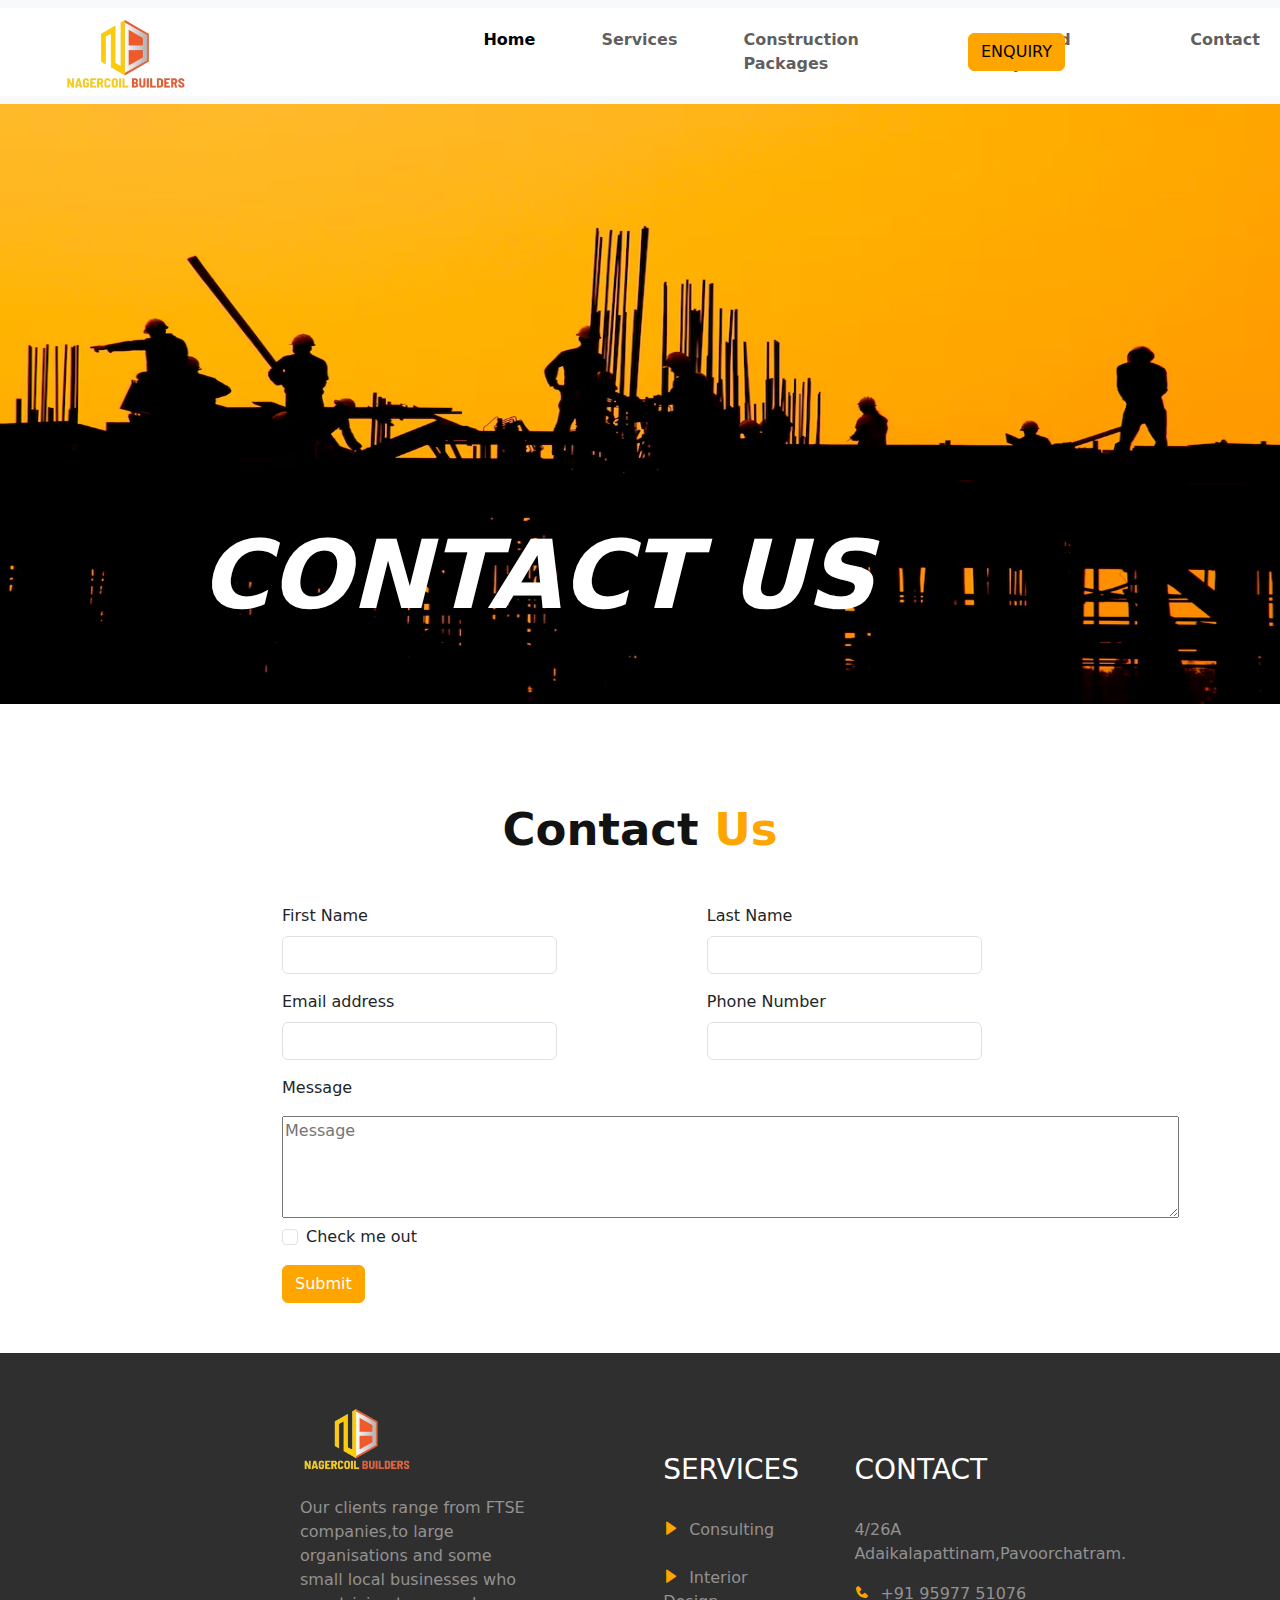
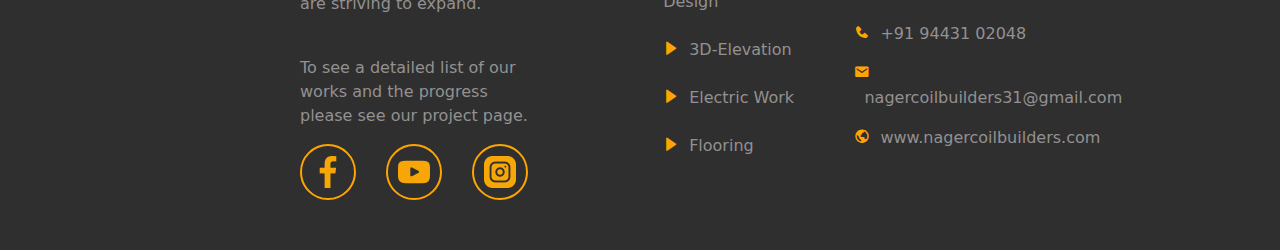
<file: contact.html>
<!DOCTYPE html>
<html lang="en">
<head>
    <meta charset="UTF-8">
    <meta name="viewport" content="width=device-width, initial-scale=1.0">
    <title>Contact</title>
    <link href="https://cdn.jsdelivr.net/npm/bootstrap@5.3.3/dist/css/bootstrap.min.css" rel="stylesheet" integrity="sha384-QWTKZyjpPEjISv5WaRU9OFeRpok6YctnYmDr5pNlyT2bRjXh0JMhjY6hW+ALEwIH" crossorigin="anonymous">
    <link href='https://unpkg.com/boxicons@2.1.4/css/boxicons.min.css' rel='stylesheet'>
    <link rel="stylesheet" href="contact.css">
    <link href="https://unpkg.com/aos@2.3.1/dist/aos.css" rel="stylesheet">
</head>
<body>
    <nav class="navbar navbar-expand-lg bg-body-tertiary" >
        <div class="container-fluid" style="background-color: white;">
          <a class="navbar-brand" href="index.html"  style="margin-left: 50px;"><img src="logo.jpg" width="33%"></a>
          <button class="navbar-toggler" type="button" data-bs-toggle="collapse" data-bs-target="#navbarSupportedContent" aria-controls="navbarSupportedContent" aria-expanded="false" aria-label="Toggle navigation">
            <span class="navbar-toggler-icon"></span>
          </button>
          <div class="collapse navbar-collapse" id="navbarSupportedContent">
            <ul class="navbar-nav me-auto mb-2 mb-lg-0" style="gap: 50px;">
              <li class="nav-item">
                <a class="nav-link active" aria-current="page" href="index.html"><b>Home</b></a>
              </li>
              <li class="nav-item">
                <a class="nav-link" href="services.html"><b>Services</b></a>
              </li>
              <!-- <li class="nav-item">
                <a class="nav-link" href="#"><b>Construction Packages</b></a>
              </li> -->
              <li class="nav-item">
                <a class="nav-link" href="construction-packages.html"><b>Construction Packages</b></a>
              </li>
              <li class="nav-item">
                <a class="nav-link" href="delivery.html"><b>Delivered Projects</b></a>
              </li>
              <li class="nav-item">
                <a class="nav-link" href="contact.html"><b>Contact</b></a>
              </li>
              <!-- <li class="nav-item dropdown">
                <a class="nav-link dropdown-toggle" href="#" role="button" data-bs-toggle="dropdown" aria-expanded="false">
                  Dropdown
                </a>
                <ul class="dropdown-menu">
                  <li><a class="dropdown-item" href="#">Action</a></li>
                  <li><a class="dropdown-item" href="#">Another action</a></li>
                  <li><hr class="dropdown-divider"></li>
                  <li><a class="dropdown-item" href="#">Something else here</a></li>
                </ul>
              </li> --> 
              <!-- <li class="nav-item">
                <a class="nav-link disabled" aria-disabled="true">Disabled</a>
              </li> -->
            </ul>
            <form class="d-flex" role="search" style=>
              
              <button class="btn btn-outline-success" type="submit" style="background-color: orange;color: black;border-color: orange;margin-left: -300px;">ENQUIRY</button>
            </form>
          </div>
        </div>
    </nav>
    <div class="container1">
        <img src="background9.jpg" width="100%" height="600px">

        <div class="row1">
            <i><strong><p style="color: white;font-size: 95px;">CONTACT US</p></strong></i>
        </div>
    </div>



    <div class="container" >

        <div class="row5">
            <strong><p style="color: rgb(19, 18, 18);font-size: 45px;text-align: center;">Contact  <span style="color: orange;"> Us</span> </p></strong><br>

        </div>

        <form>
            <div class="row1" style="display: flex;gap: 150px;margin-left: 200px;">
                <div class="mb-3" style="width: 30%;">
                    <label for="exampleInputEmail1" class="form-label">First Name</label>
                    <input type="text" class="form-control" id="exampleInputEmail1" aria-describedby="emailHelp">
                    <!-- <div id="emailHelp" class="form-text">We'll never share your email with anyone else.</div> -->
                </div>
                <div class="mb-3"style="width: 30%;">
                    <label for="exampleInputEmail1" class="form-label">Last Name</label>
                    <input type="text" class="form-control" id="exampleInputEmail1" aria-describedby="emailHelp">
                    <!-- <div id="emailHelp" class="form-text">We'll never share your email with anyone else.</div> -->
                </div>
            </div>  
            <div class="row2" style="display: flex;gap: 150px;margin-left: 200px;">
                <div class="mb-3" style="width: 30%;">
                    <label for="exampleInputEmail1" class="form-label">Email address</label>
                    <input type="email" class="form-control" id="exampleInputEmail1" aria-describedby="emailHelp">
                    <!-- <div id="emailHelp" class="form-text">We'll never share your email with anyone else.</div> -->
                  </div>
                  <div class="mb-3" style="width: 30%;">
                    <label for="exampleInputPassword1" class="form-label">Phone Number</label>
                    <input type="password" class="form-control" id="exampleInputPassword1">
                  </div>
            </div>
            <div class="row4" style="margin-left: 200px;">
                <div class="column1">
                    <p>Message</p>
                    <textarea cols="108" rows="4" placeholder="Message"></textarea>
                </div>
            </div>
            <div class="row3" style="margin-left: 200px;">
                <div class="mb-3 form-check">
                    <input type="checkbox" class="form-check-input" id="exampleCheck1" >
                    <label class="form-check-label" for="exampleCheck1">Check me out</label>
                  </div>
                  <button type="submit" class="btn btn-primary" style="background-color: orange;border: 1px solid orange;">Submit</button>
            </div>
        </form>
    </div>





    <div class="container7" style="margin-top: 50px;">
        <div class="container6">

          <div class="row1">
            <div class="column1">
              <img src="logo.jpg" width="50%"><br><br>
              <p style="color: #939191;">Our clients range from FTSE companies,to large organisations and some small local businesses who are striving to expand.</p><br>
              <p style="color: #939191;">To see a detailed list of our works and the progress please see our project page.</p>
            </div>
            <div class="column2">
              <div class="face" style="border: 2px solid orange;padding: 10px;border-radius: 50px;">
                <a href="#"><img src="facebook-app-symbol1.png" alt=""></a>
              </div>
              <div class="yout" style="border: 2px solid orange;padding: 10px;border-radius: 50px;">
               <a href="#"> <img src="youtube1.png" alt=""></a>
              </div>
              <div class="ins" style="border: 2px solid orange;padding: 10px;border-radius: 50px;">
                <a href="#"><img src="instagram1.png" alt=""></a>
              </div>
            </div>
          </div>

          <div class="row2">
            <div class="column1">
              <h3 style="color: white;">SERVICES</h3><br>
              <ul style="text-decoration: none;">
                <li style="text-decoration: none;"><a href="#" style="color: #939191;text-decoration: none;"><i class='bx bxs-right-arrow' style='color:orange'  ></i><span style="color: #939191;margin-left: 10px;">Consulting</span></a></li><br>
                <li style="text-decoration: none;"><a href="#" style="color: #939191;text-decoration: none;"><i class='bx bxs-right-arrow' style='color:orange'  ></i><span style="color: #939191;margin-left: 10px;">Interior Design</span></a></li><br>
                <li style="text-decoration: none;"><a href="#" style="color: #939191;text-decoration: none;"><i class='bx bxs-right-arrow' style='color:orange'  ></i><span style="color: #939191;margin-left: 10px;">3D-Elevation</span></a></li><br>
                <li style="text-decoration: none;"><a href="#" style="color: #939191;text-decoration: none;"><i class='bx bxs-right-arrow' style='color:orange'  ></i><span style="color: #939191;margin-left: 10px;">Electric Work</span></a></li><br>
                <li style="text-decoration: none;"><a href="#" style="color: #939191;text-decoration: none;"><i class='bx bxs-right-arrow' style='color:orange'  ></i><span style="color: #939191;margin-left: 10px;">Flooring</span></a></li>
              </ul>
            </div>
          </div>

          <div class="row3">
            <h3 style="color: white;">CONTACT</h3><br>
            <p style="color: #939191;"> 4/26A Adaikalapattinam,Pavoorchatram.</p>
            <p style="color: #939191;"><i class='bx bxs-phone' style='color:orange'  ></i><span style="color: #939191;margin-left: 10px;">+91  95977 51076</span></p>
            <p style="color: #939191;"><i class='bx bxs-phone' style='color:orange'  ></i><span style="color: #939191;margin-left: 10px;">+91  94431 02048</span></p>
            <p style="color:#939191 ;"><i class='bx bxs-envelope' style='color:orange'  ></i><span style="color: #939191;margin-left: 10px;">nagercoilbuilders31@gmail.com</span></p>
            <p style="color: #939191;"><i class='bx bx-world' style='color:orange' ></i><span style="color: #939191;margin-left: 10px;">www.nagercoilbuilders.com</span></p>

          </div>


        </div>
      </div>







    <script src="https://cdn.jsdelivr.net/npm/@popperjs/core@2.11.8/dist/umd/popper.min.js" integrity="sha384-I7E8VVD/ismYTF4hNIPjVp/Zjvgyol6VFvRkX/vR+Vc4jQkC+hVqc2pM8ODewa9r" crossorigin="anonymous"></script>
    <script src="https://cdn.jsdelivr.net/npm/bootstrap@5.3.3/dist/js/bootstrap.min.js" integrity="sha384-0pUGZvbkm6XF6gxjEnlmuGrJXVbNuzT9qBBavbLwCsOGabYfZo0T0to5eqruptLy" crossorigin="anonymous"></script> 
</body>
</html>
</file>
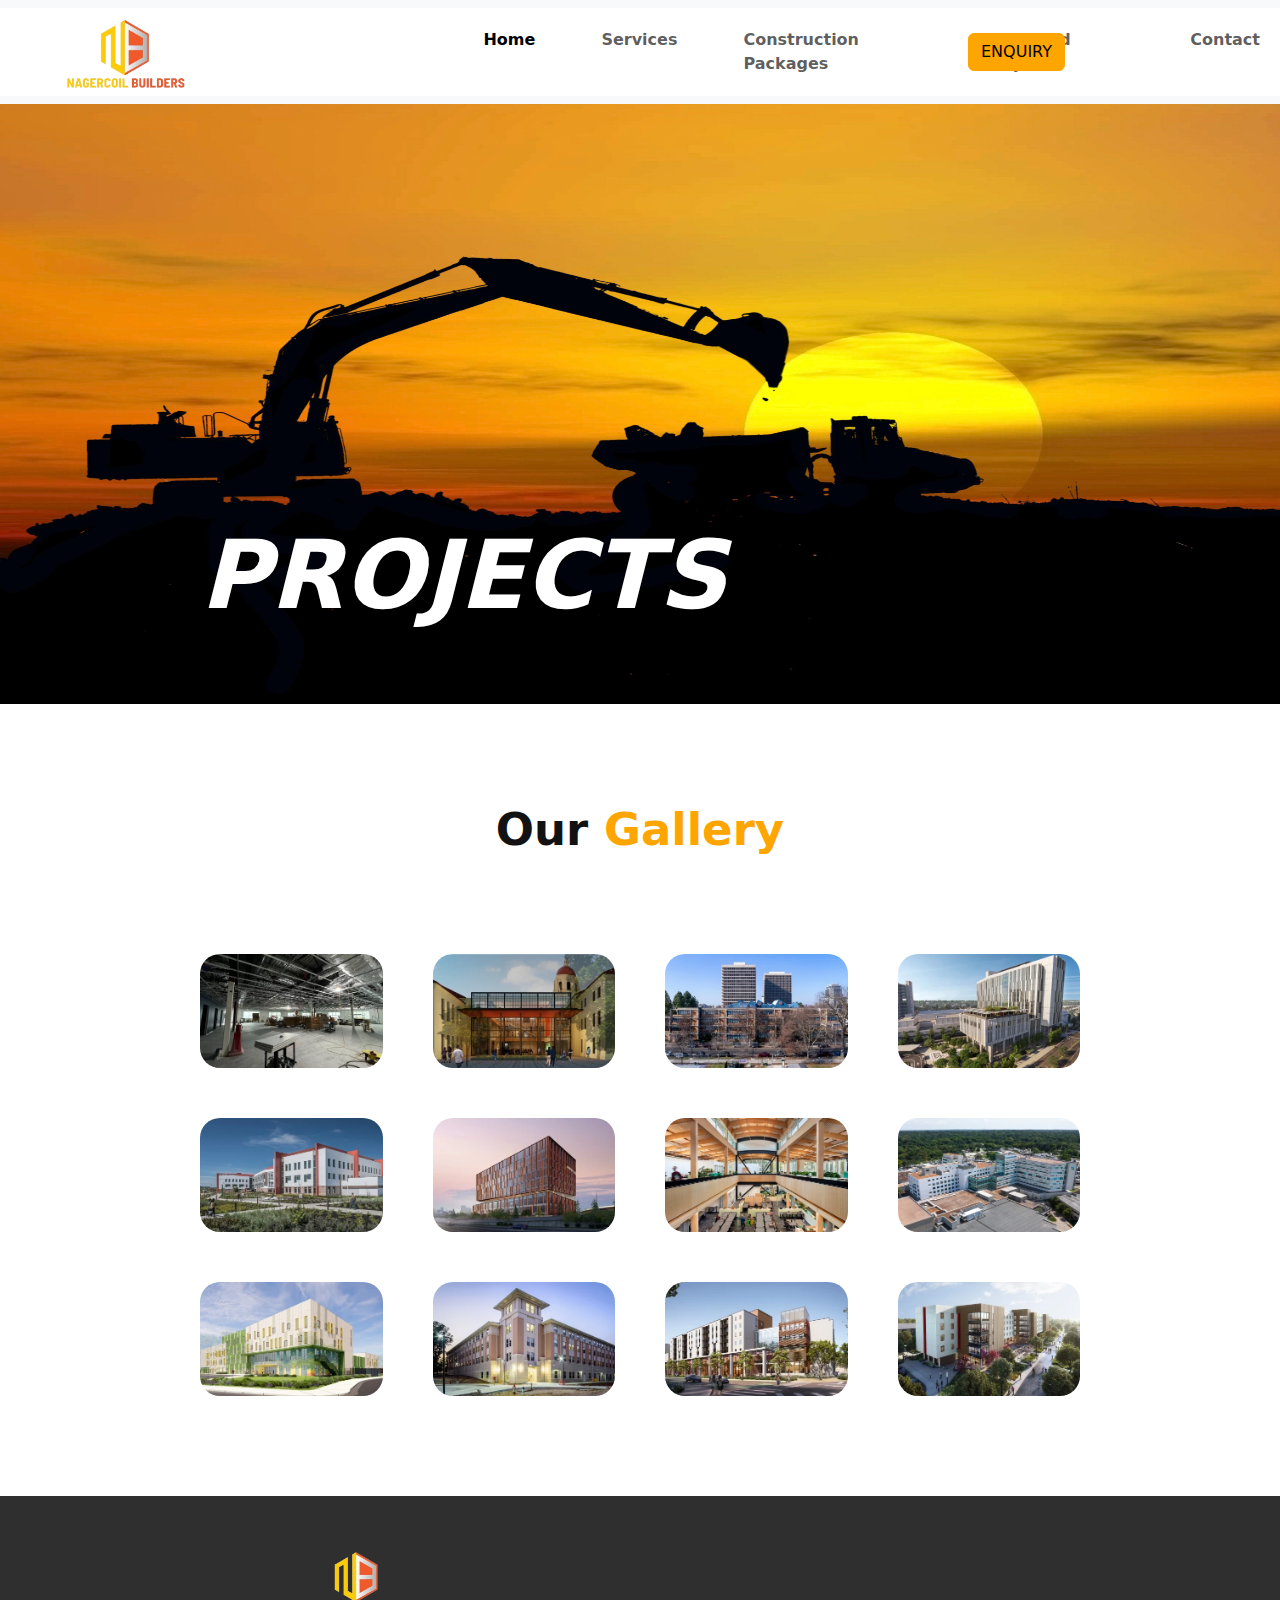
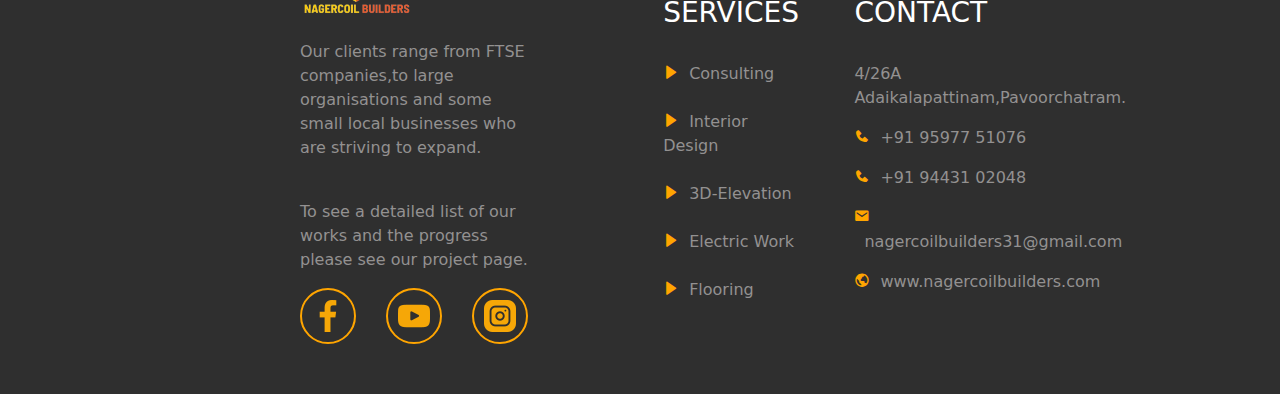
<file: delivery.html>
<!DOCTYPE html>
<html lang="en">
<head>
    <meta charset="UTF-8">
    <meta name="viewport" content="width=device-width, initial-scale=1.0">
    <title>Delivery Projects</title>
    <link href="https://cdn.jsdelivr.net/npm/bootstrap@5.3.3/dist/css/bootstrap.min.css" rel="stylesheet" integrity="sha384-QWTKZyjpPEjISv5WaRU9OFeRpok6YctnYmDr5pNlyT2bRjXh0JMhjY6hW+ALEwIH" crossorigin="anonymous">
    <link href='https://unpkg.com/boxicons@2.1.4/css/boxicons.min.css' rel='stylesheet'>
    <link rel="stylesheet" href="delivery.css">
    <link href="https://unpkg.com/aos@2.3.1/dist/aos.css" rel="stylesheet">
</head>
<body>
    <nav class="navbar navbar-expand-lg bg-body-tertiary" >
        <div class="container-fluid" style="background-color: white;">
          <a class="navbar-brand" href="index.html"  style="margin-left: 50px;"><img src="logo.jpg" width="33%"></a>
          <button class="navbar-toggler" type="button" data-bs-toggle="collapse" data-bs-target="#navbarSupportedContent" aria-controls="navbarSupportedContent" aria-expanded="false" aria-label="Toggle navigation">
            <span class="navbar-toggler-icon"></span>
          </button>
          <div class="collapse navbar-collapse" id="navbarSupportedContent">
            <ul class="navbar-nav me-auto mb-2 mb-lg-0" style="gap: 50px;">
              <li class="nav-item">
                <a class="nav-link active" aria-current="page" href="index.html"><b>Home</b></a>
              </li>
              <li class="nav-item">
                <a class="nav-link" href="services.html"><b>Services</b></a>
              </li>
              <!-- <li class="nav-item">
                <a class="nav-link" href="#"><b>Construction Packages</b></a>
              </li> -->
              <li class="nav-item">
                <a class="nav-link" href="construction-packages.html"><b>Construction Packages</b></a>
              </li>
              <li class="nav-item">
                <a class="nav-link" href="delivery.html"><b>Delivered Projects</b></a>
              </li>
              <li class="nav-item">
                <a class="nav-link" href="contact.html"><b>Contact</b></a>
              </li>
              <!-- <li class="nav-item dropdown">
                <a class="nav-link dropdown-toggle" href="#" role="button" data-bs-toggle="dropdown" aria-expanded="false">
                  Dropdown
                </a>
                <ul class="dropdown-menu">
                  <li><a class="dropdown-item" href="#">Action</a></li>
                  <li><a class="dropdown-item" href="#">Another action</a></li>
                  <li><hr class="dropdown-divider"></li>
                  <li><a class="dropdown-item" href="#">Something else here</a></li>
                </ul>
              </li> --> 
              <!-- <li class="nav-item">
                <a class="nav-link disabled" aria-disabled="true">Disabled</a>
              </li> -->
            </ul>
            <form class="d-flex" role="search" style=>
              
              <button class="btn btn-outline-success" type="submit" style="background-color: orange;color: black;border-color: orange;margin-left: -300px;">ENQUIRY</button>
            </form>
          </div>
        </div>
    </nav>
    <div class="container1">
        <img src="background7.jpg.jpg" width="100%" height="600px">

        
        <div class="row1">
            <i><strong><p style="color: white;font-size: 95px;">PROJECTS</p></strong></i>
        </div>
    </div>



    <div class="container8">
        <div class="row2">
          <strong><p style="color: rgb(19, 18, 18);font-size: 45px;text-align: center;">Our  <span style="color: orange;"> Gallery</span></p></strong><br>

        </div>
        <div class="row1">
          <div class="column1">
            <img src="gallery.jpg" width="100%" style="border-radius: 20px;">
          </div>
          <div class="column1">
            <img src="gallery1.jpg" width="100%" style="border-radius: 20px;">
          </div>
          <div class="column1">
            <img src="gallery2.jpg" width="100%" style="border-radius: 20px;">
          </div>
          <div class="column1">
            <img src="gallery3.jpg" width="100%" style="border-radius: 20px;">
          </div>
        </div>
        <div class="row1">
          <div class="column1">
            <img src="gallery4.jpg" width="100%" style="border-radius: 20px;">
          </div>
          <div class="column1">
            <img src="gallery5.jpg" width="100%" style="border-radius: 20px;">
          </div>
          <div class="column1">
            <img src="gallery6.jpg" width="100%" style="border-radius: 20px;">
          </div>
          <div class="column1">
            <img src="gallery7.jpg" width="100%" style="border-radius: 20px;">
          </div>
        </div>
        <div class="row1">
          <div class="column1">
            <img src="gallery8.jpg" width="100%" style="border-radius: 20px;">
          </div>
          <div class="column1">
            <img src="gallery9.jpg" width="100%" style="border-radius: 20px;">
          </div>
          <div class="column1">
            <img src="gallery10.jpg" width="100%" style="border-radius: 20px;">
          </div>
          <div class="column1">
            <img src="gallery11.jpg" width="100%" style="border-radius: 20px;">
          </div>
        </div>
      </div>








































    <div class="container7" style="margin-top: 50px;">
        <div class="container6">

          <div class="row1">
            <div class="column1">
              <img src="logo.jpg" width="50%"><br><br>
              <p style="color: #939191;">Our clients range from FTSE companies,to large organisations and some small local businesses who are striving to expand.</p><br>
              <p style="color: #939191;">To see a detailed list of our works and the progress please see our project page.</p>
            </div>
            <div class="column2">
              <div class="face" style="border: 2px solid orange;padding: 10px;border-radius: 50px;">
                <a href="#"><img src="facebook-app-symbol1.png" alt=""></a>
              </div>
              <div class="yout" style="border: 2px solid orange;padding: 10px;border-radius: 50px;">
               <a href="#"> <img src="youtube1.png" alt=""></a>
              </div>
              <div class="ins" style="border: 2px solid orange;padding: 10px;border-radius: 50px;">
                <a href="#"><img src="instagram1.png" alt=""></a>
              </div>
            </div>
          </div>

          <div class="row2">
            <div class="column1">
              <h3 style="color: white;">SERVICES</h3><br>
              <ul style="text-decoration: none;">
                <li style="text-decoration: none;"><a href="#" style="color: #939191;text-decoration: none;"><i class='bx bxs-right-arrow' style='color:orange'  ></i><span style="color: #939191;margin-left: 10px;">Consulting</span></a></li><br>
                <li style="text-decoration: none;"><a href="#" style="color: #939191;text-decoration: none;"><i class='bx bxs-right-arrow' style='color:orange'  ></i><span style="color: #939191;margin-left: 10px;">Interior Design</span></a></li><br>
                <li style="text-decoration: none;"><a href="#" style="color: #939191;text-decoration: none;"><i class='bx bxs-right-arrow' style='color:orange'  ></i><span style="color: #939191;margin-left: 10px;">3D-Elevation</span></a></li><br>
                <li style="text-decoration: none;"><a href="#" style="color: #939191;text-decoration: none;"><i class='bx bxs-right-arrow' style='color:orange'  ></i><span style="color: #939191;margin-left: 10px;">Electric Work</span></a></li><br>
                <li style="text-decoration: none;"><a href="#" style="color: #939191;text-decoration: none;"><i class='bx bxs-right-arrow' style='color:orange'  ></i><span style="color: #939191;margin-left: 10px;">Flooring</span></a></li>
              </ul>
            </div>
          </div>

          <div class="row3">
            <h3 style="color: white;">CONTACT</h3><br>
            <p style="color: #939191;"> 4/26A Adaikalapattinam,Pavoorchatram.</p>
            <p style="color: #939191;"><i class='bx bxs-phone' style='color:orange'  ></i><span style="color: #939191;margin-left: 10px;">+91  95977 51076</span></p>
            <p style="color: #939191;"><i class='bx bxs-phone' style='color:orange'  ></i><span style="color: #939191;margin-left: 10px;">+91  94431 02048</span></p>
            <p style="color:#939191 ;"><i class='bx bxs-envelope' style='color:orange'  ></i><span style="color: #939191;margin-left: 10px;">nagercoilbuilders31@gmail.com</span></p>
            <p style="color: #939191;"><i class='bx bx-world' style='color:orange' ></i><span style="color: #939191;margin-left: 10px;">www.nagercoilbuilders.com</span></p>

          </div>


        </div>
      </div>







    <script src="https://cdn.jsdelivr.net/npm/@popperjs/core@2.11.8/dist/umd/popper.min.js" integrity="sha384-I7E8VVD/ismYTF4hNIPjVp/Zjvgyol6VFvRkX/vR+Vc4jQkC+hVqc2pM8ODewa9r" crossorigin="anonymous"></script>
    <script src="https://cdn.jsdelivr.net/npm/bootstrap@5.3.3/dist/js/bootstrap.min.js" integrity="sha384-0pUGZvbkm6XF6gxjEnlmuGrJXVbNuzT9qBBavbLwCsOGabYfZo0T0to5eqruptLy" crossorigin="anonymous"></script> 
</body>
</html>
</file>
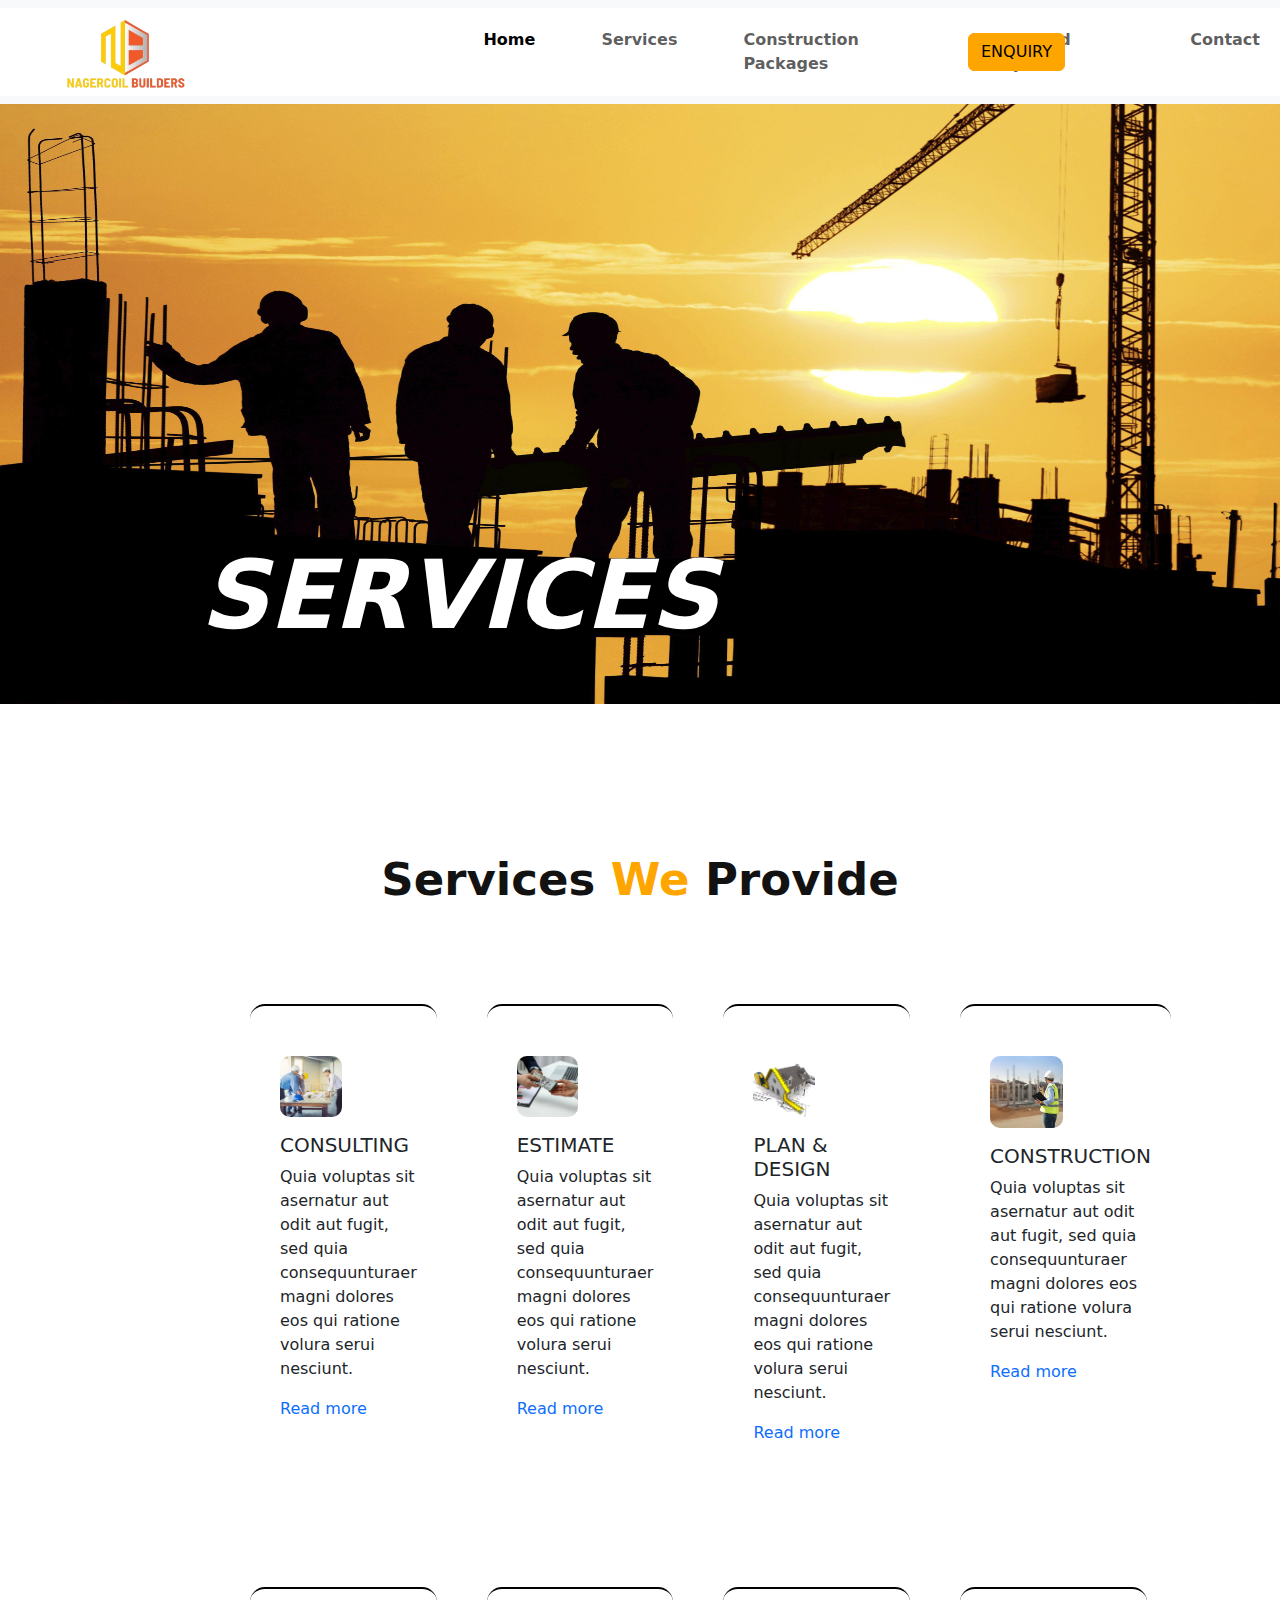
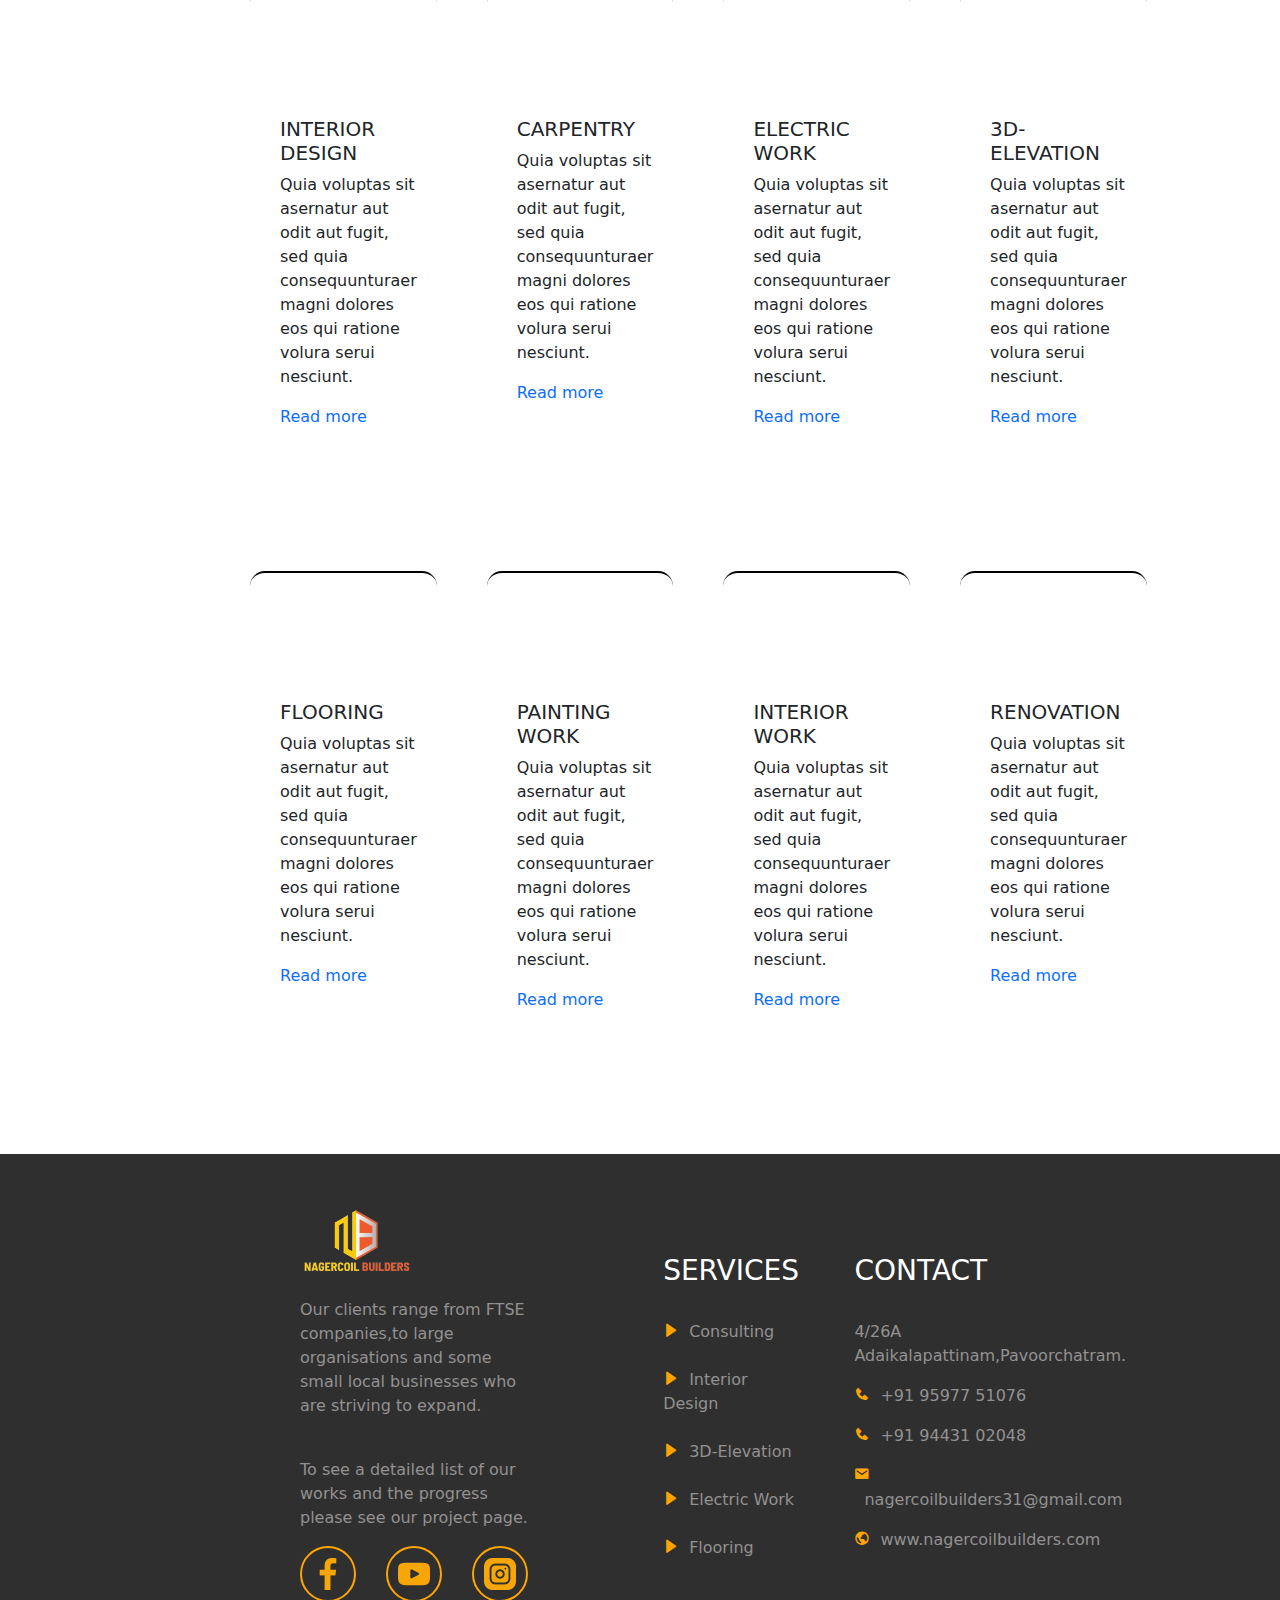
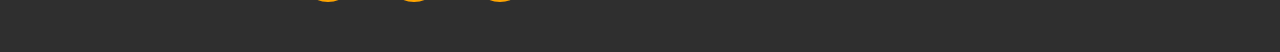
<file: services.html>
<!DOCTYPE html>
<html lang="en">
<head>
    <meta charset="UTF-8">
    <meta name="viewport" content="width=device-width, initial-scale=1.0">
    <title>Services</title>
    <link href="https://cdn.jsdelivr.net/npm/bootstrap@5.3.3/dist/css/bootstrap.min.css" rel="stylesheet" integrity="sha384-QWTKZyjpPEjISv5WaRU9OFeRpok6YctnYmDr5pNlyT2bRjXh0JMhjY6hW+ALEwIH" crossorigin="anonymous">
    <link href='https://unpkg.com/boxicons@2.1.4/css/boxicons.min.css' rel='stylesheet'>
    <link rel="stylesheet" href="services.css">
    <link href="https://unpkg.com/aos@2.3.1/dist/aos.css" rel="stylesheet">
</head>
<body>
    <nav class="navbar navbar-expand-lg bg-body-tertiary" >
        <div class="container-fluid" style="background-color: white;">
          <a class="navbar-brand" href="index.html"  style="margin-left: 50px;"><img src="logo.jpg" width="33%"></a>
          <button class="navbar-toggler" type="button" data-bs-toggle="collapse" data-bs-target="#navbarSupportedContent" aria-controls="navbarSupportedContent" aria-expanded="false" aria-label="Toggle navigation">
            <span class="navbar-toggler-icon"></span>
          </button>
          <div class="collapse navbar-collapse" id="navbarSupportedContent">
            <ul class="navbar-nav me-auto mb-2 mb-lg-0" style="gap: 50px;">
              <li class="nav-item">
                <a class="nav-link active" aria-current="page" href="index.html"><b>Home</b></a>
              </li>
              <li class="nav-item">
                <a class="nav-link" href="services.html"><b>Services</b></a>
              </li>
              <!-- <li class="nav-item">
                <a class="nav-link" href="#"><b>Construction Packages</b></a>
              </li> -->
              <li class="nav-item">
                <a class="nav-link" href="construction-packages.html"><b>Construction Packages</b></a>
              </li>
              <li class="nav-item">
                <a class="nav-link" href="delivery.html"><b>Delivered Projects</b></a>
              </li>
              <li class="nav-item">
                <a class="nav-link" href="contact.html"><b>Contact</b></a>
              </li>
              <!-- <li class="nav-item dropdown">
                <a class="nav-link dropdown-toggle" href="#" role="button" data-bs-toggle="dropdown" aria-expanded="false">
                  Dropdown
                </a>
                <ul class="dropdown-menu">
                  <li><a class="dropdown-item" href="#">Action</a></li>
                  <li><a class="dropdown-item" href="#">Another action</a></li>
                  <li><hr class="dropdown-divider"></li>
                  <li><a class="dropdown-item" href="#">Something else here</a></li>
                </ul>
              </li> --> 
              <!-- <li class="nav-item">
                <a class="nav-link disabled" aria-disabled="true">Disabled</a>
              </li> -->
            </ul>
            <form class="d-flex" role="search" style=>
              
              <button class="btn btn-outline-success" type="submit" style="background-color: orange;color: black;border-color: orange;margin-left: -300px;">ENQUIRY</button>
            </form>
          </div>
        </div>
    </nav>
    <div class="container1">
        <img src="background6.jpg.jpg" width="100%" height="600px">

        <div class="row1">
            <i><strong><p style="color: white;font-size: 95px;">SERVICES</p></strong></i>
        </div>
    </div>







    <div class="container5" style="margin-top: 180px;">
        <div class="row1">
          <strong><p style="color: rgb(19, 18, 18);font-size: 45px;text-align: center;">Services  <span style="color: orange;"> We</span> Provide</p></strong><br>


        </div>
        <div class="row2">
          <div class="service-box">
            <figure class="icon">
              <img decoding="async" src="consulting.jpg"width="45%" style="border-radius: 10px;" alt="Garden &amp; Outdoor" class="img-fluid">
            </figure>
            <h5>CONSULTING</h5>
            <p class="text-size-18">
              Quia voluptas sit asernatur aut odit aut fugit, sed quia consequunturaer magni dolores eos qui ratione volura serui nesciunt.
            </p>
            <a class="text-decoration-none" href="https://designingmedia.com/callegari/callegari_services/garden-outdoor/">Read more</a>
          </div>
          <div class="service-box">
            <figure class="icon">
              <img decoding="async" src="estimate.jpg"width="45%" style="border-radius: 10px;" alt="Garden &amp; Outdoor" class="img-fluid">
            </figure>
            <h5>ESTIMATE</h5>
            <p class="text-size-18">
              Quia voluptas sit asernatur aut odit aut fugit, sed quia consequunturaer magni dolores eos qui ratione volura serui nesciunt.
            </p>
            <a class="text-decoration-none" href="https://designingmedia.com/callegari/callegari_services/garden-outdoor/">Read more</a>
          </div>


          <div class="service-box">
            <figure class="icon">
              <img decoding="async" src="plan-design.jpg"width="45%" style="border-radius: 10px;" alt="Garden &amp; Outdoor" class="img-fluid">
            </figure>
            <h5>PLAN & DESIGN</h5>
            <p class="text-size-18">
              Quia voluptas sit asernatur aut odit aut fugit, sed quia consequunturaer magni dolores eos qui ratione volura serui nesciunt.
            </p>
            <a class="text-decoration-none" href="https://designingmedia.com/callegari/callegari_services/garden-outdoor/">Read more</a>
          </div>
          <div class="service-box">
            <figure class="icon">
              <img decoding="async" src="construction.jpg"width="45%" style="border-radius: 10px;" alt="Garden &amp; Outdoor" class="img-fluid">
            </figure>
            <h5>CONSTRUCTION</h5>
            <p class="text-size-18">
              Quia voluptas sit asernatur aut odit aut fugit, sed quia consequunturaer magni dolores eos qui ratione volura serui nesciunt.
            </p>
            <a class="text-decoration-none" href="https://designingmedia.com/callegari/callegari_services/garden-outdoor/">Read more</a>
          </div>
        </div>
        <div class="row2">
          <div class="service-box">
            <figure class="icon">
              <img decoding="async" src="interior-design.jpg"width="45%" style="border-radius: 10px;" alt="Garden &amp; Outdoor" class="img-fluid">
            </figure>
            <h5>INTERIOR DESIGN</h5>
            <p class="text-size-18">
              Quia voluptas sit asernatur aut odit aut fugit, sed quia consequunturaer magni dolores eos qui ratione volura serui nesciunt.
            </p>
            <a class="text-decoration-none" href="https://designingmedia.com/callegari/callegari_services/garden-outdoor/">Read more</a>
          </div>
          <div class="service-box">
            <figure class="icon">
              <img decoding="async" src="carpentry.jpg"width="45%" style="border-radius: 10px;" alt="Garden &amp; Outdoor" class="img-fluid">
            </figure>
            <h5>CARPENTRY</h5>
            <p class="text-size-18">
              Quia voluptas sit asernatur aut odit aut fugit, sed quia consequunturaer magni dolores eos qui ratione volura serui nesciunt.
            </p>
            <a class="text-decoration-none" href="https://designingmedia.com/callegari/callegari_services/garden-outdoor/">Read more</a>
          </div>




          <div class="service-box">
            <figure class="icon">
              <img decoding="async" src="electric work.jpg"width="45%" style="border-radius: 10px;" alt="Garden &amp; Outdoor" class="img-fluid">
            </figure>
            <h5>ELECTRIC WORK</h5>
            <p class="text-size-18">
              Quia voluptas sit asernatur aut odit aut fugit, sed quia consequunturaer magni dolores eos qui ratione volura serui nesciunt.
            </p>
            <a class="text-decoration-none" href="https://designingmedia.com/callegari/callegari_services/garden-outdoor/">Read more</a>
          </div>
          <div class="service-box">
            <figure class="icon">
              <img decoding="async" src="3d elevation.jpg"width="45%" style="border-radius: 10px;" alt="Garden &amp; Outdoor" class="img-fluid">
            </figure>
            <h5>3D-ELEVATION</h5>
            <p class="text-size-18">
              Quia voluptas sit asernatur aut odit aut fugit, sed quia consequunturaer magni dolores eos qui ratione volura serui nesciunt.
            </p>
            <a class="text-decoration-none" href="https://designingmedia.com/callegari/callegari_services/garden-outdoor/">Read more</a>
          </div>
        </div>
        <div class="row2">
          <div class="service-box" >
            <figure class="icon">
              <img decoding="async" src="flooring.jpg"width="45%" style="border-radius: 10px;" alt="Garden &amp; Outdoor" class="img-fluid">
            </figure>
            <h5>FLOORING</h5>
            <p class="text-size-18">
              Quia voluptas sit asernatur aut odit aut fugit, sed quia consequunturaer magni dolores eos qui ratione volura serui nesciunt.
            </p>
            <a class="text-decoration-none" href="https://designingmedia.com/callegari/callegari_services/garden-outdoor/">Read more</a>
          </div>

          <div class="service-box">
            <figure class="icon">
              <img decoding="async" src="painting.jpg"width="45%" style="border-radius: 10px;" alt="Garden &amp; Outdoor" class="img-fluid">
            </figure>
            <h5>PAINTING WORK</h5>
            <p class="text-size-18">
              Quia voluptas sit asernatur aut odit aut fugit, sed quia consequunturaer magni dolores eos qui ratione volura serui nesciunt.
            </p>
            <a class="text-decoration-none" href="https://designingmedia.com/callegari/callegari_services/garden-outdoor/">Read more</a>
          </div>
          <div class="service-box">
            <figure class="icon">
              <img decoding="async" src="interior-work.jpg"width="45%" style="border-radius: 10px;" alt="Garden &amp; Outdoor" class="img-fluid">
            </figure>
            <h5>INTERIOR WORK</h5>
            <p class="text-size-18">
              Quia voluptas sit asernatur aut odit aut fugit, sed quia consequunturaer magni dolores eos qui ratione volura serui nesciunt.
            </p>
            <a class="text-decoration-none" href="https://designingmedia.com/callegari/callegari_services/garden-outdoor/">Read more</a>
          </div>
          <div class="service-box" >
            <figure class="icon">
              <img decoding="async" src="renovation.webp"width="45%" style="border-radius: 10px;" alt="Garden &amp; Outdoor" class="img-fluid">
            </figure>
            <h5>RENOVATION</h5>
            <p class="text-size-18">
              Quia voluptas sit asernatur aut odit aut fugit, sed quia consequunturaer magni dolores eos qui ratione volura serui nesciunt.
            </p>
            <a class="text-decoration-none" href="https://designingmedia.com/callegari/callegari_services/garden-outdoor/">Read more</a>
          </div>
        </div>
         
        
      </div>
























    <div class="container7" style="margin-top: 50px;">
        <div class="container6">

          <div class="row1">
            <div class="column1">
              <img src="logo.jpg" width="50%"><br><br>
              <p style="color: #939191;">Our clients range from FTSE companies,to large organisations and some small local businesses who are striving to expand.</p><br>
              <p style="color: #939191;">To see a detailed list of our works and the progress please see our project page.</p>
            </div>
            <div class="column2">
              <div class="face" style="border: 2px solid orange;padding: 10px;border-radius: 50px;">
                <a href="#"><img src="facebook-app-symbol1.png" alt=""></a>
              </div>
              <div class="yout" style="border: 2px solid orange;padding: 10px;border-radius: 50px;">
               <a href="#"> <img src="youtube1.png" alt=""></a>
              </div>
              <div class="ins" style="border: 2px solid orange;padding: 10px;border-radius: 50px;">
                <a href="#"><img src="instagram1.png" alt=""></a>
              </div>
            </div>
          </div>

          <div class="row2">
            <div class="column1">
              <h3 style="color: white;">SERVICES</h3><br>
              <ul style="text-decoration: none;">
                <li style="text-decoration: none;"><a href="#" style="color: #939191;text-decoration: none;"><i class='bx bxs-right-arrow' style='color:orange'  ></i><span style="color: #939191;margin-left: 10px;">Consulting</span></a></li><br>
                <li style="text-decoration: none;"><a href="#" style="color: #939191;text-decoration: none;"><i class='bx bxs-right-arrow' style='color:orange'  ></i><span style="color: #939191;margin-left: 10px;">Interior Design</span></a></li><br>
                <li style="text-decoration: none;"><a href="#" style="color: #939191;text-decoration: none;"><i class='bx bxs-right-arrow' style='color:orange'  ></i><span style="color: #939191;margin-left: 10px;">3D-Elevation</span></a></li><br>
                <li style="text-decoration: none;"><a href="#" style="color: #939191;text-decoration: none;"><i class='bx bxs-right-arrow' style='color:orange'  ></i><span style="color: #939191;margin-left: 10px;">Electric Work</span></a></li><br>
                <li style="text-decoration: none;"><a href="#" style="color: #939191;text-decoration: none;"><i class='bx bxs-right-arrow' style='color:orange'  ></i><span style="color: #939191;margin-left: 10px;">Flooring</span></a></li>
              </ul>
            </div>
          </div>

          <div class="row3">
            <h3 style="color: white;">CONTACT</h3><br>
            <p style="color: #939191;"> 4/26A Adaikalapattinam,Pavoorchatram.</p>
            <p style="color: #939191;"><i class='bx bxs-phone' style='color:orange'  ></i><span style="color: #939191;margin-left: 10px;">+91  95977 51076</span></p>
            <p style="color: #939191;"><i class='bx bxs-phone' style='color:orange'  ></i><span style="color: #939191;margin-left: 10px;">+91  94431 02048</span></p>
            <p style="color:#939191 ;"><i class='bx bxs-envelope' style='color:orange'  ></i><span style="color: #939191;margin-left: 10px;">nagercoilbuilders31@gmail.com</span></p>
            <p style="color: #939191;"><i class='bx bx-world' style='color:orange' ></i><span style="color: #939191;margin-left: 10px;">www.nagercoilbuilders.com</span></p>

          </div>


        </div>
      </div>







    <script src="https://cdn.jsdelivr.net/npm/@popperjs/core@2.11.8/dist/umd/popper.min.js" integrity="sha384-I7E8VVD/ismYTF4hNIPjVp/Zjvgyol6VFvRkX/vR+Vc4jQkC+hVqc2pM8ODewa9r" crossorigin="anonymous"></script>
    <script src="https://cdn.jsdelivr.net/npm/bootstrap@5.3.3/dist/js/bootstrap.min.js" integrity="sha384-0pUGZvbkm6XF6gxjEnlmuGrJXVbNuzT9qBBavbLwCsOGabYfZo0T0to5eqruptLy" crossorigin="anonymous"></script> 
</body>
</html>
</file>
<file: index.css>
.nav-item:hover:not(.active){
    background-color: orange;
    color: white;
    padding: 5px;
    border-radius: 10px;
}
.navbar {
    position: sticky;
    top: 0;
}

.container1 .row1{
    position: relative;
    z-index: 1;
    top: 0;
    
    margin-top: -450px;
    margin-left: 450px;
    
   
}
.container{
    margin-top: 250px;
}
.container .row1{
    display: flex;
    gap: 30px;
    padding: 50px 150px;
}
.container .row1 .column1{
    border: 3px solid orange;
    border-radius: 300px;
    background-color: orange;
    padding: 5px;
}
.container .row1 .column2{
    border: 3px solid orange;
    border-radius: 300px;
    background-color: orange;
    padding: 5px;
}
.container .row1 .column3{
    border: 3px solid orange;
    border-radius: 300px;
    background-color: orange;
    padding: 5px;
}
.container .row1 .column4{
    border: 3px solid orange;
    border-radius: 300px;
    background-color: orange;
    padding: 5px;
}
.container .row1 .column5{
    border: 3px solid orange;
    border-radius: 300px;
    background-color: orange;
    padding: 5px;
}
.container .row2{
    display: flex;
    gap: 50px;
    padding: 0px 150px;
    margin-left: 10px;
}
.container3{
    margin-top: 50px;
}
.container3 .row1{
    z-index: 1;
    top: 0;
    margin-top: -600px;
    margin-left: 10px;
}
.container3 .row1 .column1{
    margin-left: 810px;
}
.container3 .row2{
    margin-top: -400px;
    margin-left: 80px;
}
.container4{
    padding: 50px;
    margin-top: 250px;
}











a:hover,
a:focus,
a:active {
    text-decoration: none;
    outline: none;
}

a,
a:active,
a:focus {
    color: #333;
    text-decoration: none;
    transition-timing-function: ease-in-out;
    -ms-transition-timing-function: ease-in-out;
    -moz-transition-timing-function: ease-in-out;
    -webkit-transition-timing-function: ease-in-out;
    -o-transition-timing-function: ease-in-out;
    transition-duration: .2s;
    -ms-transition-duration: .2s;
    -moz-transition-duration: .2s;
    -webkit-transition-duration: .2s;
    -o-transition-duration: .2s;
}

ul {
    margin: 0;
    padding: 0;
    list-style: none;
}
/* img {
max-width: 100%;
height: auto;
} */
span, a, a:hover {
display: inline-block;
text-decoration: none;
color: inherit;
}
.section-head {
margin-bottom: 60px;
}
.section-head h4 {
position: relative;
padding:0;
color:orange;
line-height: 1;
letter-spacing:0.3px;
font-size: 34px;
font-weight: 700;  
text-align:center;
text-transform:none;
margin-bottom:30px;
}
.section-head h4:before {
content: '';
width: 60px;
height: 3px;
background: orange;
position: absolute;
left: 0px;
bottom: -10px;
right:0;  
margin:0 auto;
}
.section-head h4 span {
font-weight: 700;
padding-bottom: 5px;
color:#2f2f2f
}
p.service_text{
color:#cccccc !important;
font-size:16px;
line-height:28px;
text-align:center;    
}
.section-head p, p.awesome_line{
color:#818181;
font-size:16px;
line-height:28px;
text-align:center;  
}

.extra-text {
font-size:34px;
font-weight: 700;
color:#2f2f2f;
margin-bottom: 25px;
position:relative;
text-transform: none;
}
.extra-text::before {
content: '';
width: 60px;
height: 3px;
background:orange;
position: absolute;
left: 0px;
bottom: -10px;
right: 0;
margin: 0 auto;
}
.extra-text span {
font-weight: 700;
color:orange;
}
.item {
background: #fff;
text-align: center;
padding: 30px 25px;
-webkit-box-shadow:0 0px 25px rgba(0, 0, 0, 0.07);
box-shadow:0 0px 25px rgba(0, 0, 0, 0.07);
border-radius: 20px;
border:5px solid rgba(0, 0, 0, 0.07);
margin-bottom: 30px;
-webkit-transition: all .5s ease 0;
transition: all .5s ease 0;
transition: all 0.5s ease 0s;
}
.item:hover{
background:orange;
box-shadow:0 8px 20px 0px rgba(0, 0, 0, 0.2);
-webkit-transition: all .5s ease 0;
transition: all .5s ease 0;
transition: all 0.5s ease 0s;
}
.item:hover .item, .item:hover span.icon{
background:orange;
border-radius:10px;
-webkit-transition: all .5s ease 0;
transition: all .5s ease 0;
transition: all 0.5s ease 0s;
}
.item:hover h6, .item:hover p{
color:#fff;
-webkit-transition: all .5s ease 0;
transition: all .5s ease 0;
transition: all 0.5s ease 0s;
}
.item .icon {
font-size: 40px;
margin-bottom:25px;
color: #f91942;  
width: 90px;
height: 90px;
line-height: 96px;
border-radius: 50px;
}
/* .item .feature_box_col_one{
background:rgba(247, 198, 5, 0.20);
color:#f91942
}
.item .feature_box_col_two{
background:rgba(255, 77, 28, 0.15);
color:#f91942
}
.item .feature_box_col_three{
background:rgba(0, 147, 38, 0.15);
color:#f91942
}
.item .feature_box_col_four{
background:rgba(0, 108, 255, 0.15);
color:#f91942
}
.item .feature_box_col_five{
background:rgba(146, 39, 255, 0.15);
color:#f91942
}
.item .feature_box_col_six{
background:rgba(23, 39, 246, 0.15);
color:#f91942
} */
.item p{
font-size:15px;
line-height:26px;
}
.item h6 {
margin-bottom:20px;
color:#2f2f2f;
}
.mission p {
margin-bottom: 10px;
font-size: 15px;
line-height: 28px;
font-weight: 500;
}
.mission i {
display: inline-block;
width: 50px;
height: 50px;
line-height: 50px;
text-align: center;
background: #f91942;
border-radius: 50%;
color: #fff;
font-size: 25px;
}
.mission .small-text {
margin-left: 10px;
font-size: 13px;
color: #666;
}
.skills {
padding-top:0px;
}
.skills .prog-item {
margin-bottom: 25px;
}
.skills .prog-item:last-child {
margin-bottom: 0;
}
.skills .prog-item p {
font-weight: 500;
font-size: 15px;
margin-bottom: 10px;
}
.skills .prog-item .skills-progress {
width: 100%;
height: 10px;
background: #e0e0e0;
border-radius:20px;
position: relative;
}
.skills .prog-item .skills-progress span {
position: absolute;
left: 0;
top: 0;
height: 100%;
background: #f91942;
width: 10%;
border-radius: 10px;
-webkit-transition: all 1s;
transition: all 1s;
}
.skills .prog-item .skills-progress span:after {
content: attr(data-value);
position: absolute;
top: -5px;
right: 0;
font-size: 10px;
font-weight:600;    
color: #fff;
background:rgba(0, 0, 0, 0.9);
padding: 3px 7px;
border-radius: 30px;
}



.service-box{
    padding: 50px 20px 42px 30px;
    border-radius: 15px;
    display: inline-block;
    background: var(--e-global-color-white);
    border-top: 2px solid black;
    transition: all 0.3s ease-in-out;
}
.container5 .row2{
    display: flex;
    gap: 50px;
    padding: 50px 250px;
}

.service-box:hover:not(.active){
    border: 2px solid black;
}



.container7{
    background-color: #2f2f2f;
}
.container6{
    padding: 50px 150px;
    display: flex;
    gap: 50px;
    margin-left: 150px;
}
.container6 .row1 .column2{
    display: flex;
    gap: 30px;
}
.container6 .row1{
    width: 33%;
}
.container6 .row2{
    width: 20%;
    margin-left: 80px;
    margin-top: 50px;
}
.container6 .row3{
    margin-top: 50px;
}

.container8{
    padding: 50px 200px;
}

.container8 .row2{
    text-align: center;
}
.container8 .row1{
    display: flex;
    gap: 50px;
    margin-top: 50px;
}

.container .row1{
    display: flex;
}





@media (max-width:319px) {
    .bg-body-tertiary{
        width: 100%;
    }
    
}
</file>
<file: construction-packages.css>
.nav-item:hover:not(.active){
    background-color: orange;
    color: white;
    padding: 5px;
    border-radius: 10px;
}
.navbar {
    position: sticky;
    top: 0;
}

.container1 .row1{
    position: relative;
    z-index: 1;
    top: 0;
    
    margin-top: -180px;
    margin-left: 200px;
    
}




.container3{
    margin-top: 150px;
}

.container3 .row1{
    display: flex;
    gap: 20px;
}
.container3 .row1 .column2{
    margin-left: 250px;
    margin-top: 50px;
}
.basic{
    display: flex;
    gap: 80px;
    margin-top: 50px;
    margin-left: -100px;
   
}






/* ul {
    margin: 0;
    padding: 0;
    list-style: none;
} */
.container7{
    background-color: #2f2f2f;
}
.container6{
    padding: 50px 150px;
    display: flex;
    gap: 50px;
    margin-left: 150px;
}
.container6 .row1 .column2{
    display: flex;
    gap: 30px;
}
.container6 .row1{
    width: 33%;
}
.container6 .row2{
    width: 20%;
    margin-left: 80px;
    margin-top: 50px;
}
.container6 .row3{
    margin-top: 50px;
}
</file>
<file: contact.css>
.nav-item:hover:not(.active){
    background-color: orange;
    color: white;
    padding: 5px;
    border-radius: 10px;
}
.navbar {
    position: sticky;
    top: 0;
}

.container1 .row1{
    position: relative;
    z-index: 1;
    top: 0;
    
    margin-top: -200px;
    margin-left: 200px;
    
   
}
.container{
    margin-top: 150px;
}

ul {
    margin: 0;
    padding: 0;
    list-style: none;
}








.container7{
    background-color: #2f2f2f;
}
.container6{
    padding: 50px 150px;
    display: flex;
    gap: 50px;
    margin-left: 150px;
}
.container6 .row1 .column2{
    display: flex;
    gap: 30px;
}
.container6 .row1{
    width: 33%;
}
.container6 .row2{
    width: 20%;
    margin-left: 80px;
    margin-top: 50px;
}
.container6 .row3{
    margin-top: 50px;
}
</file>
<file: delivery.css>
.nav-item:hover:not(.active){
    background-color: orange;
    color: white;
    padding: 5px;
    border-radius: 10px;
}
.navbar {
    position: sticky;
    top: 0;
}

.container1 .row1{
    position: relative;
    z-index: 1;
    top: 0;
    
    margin-top: -200px;
    margin-left: 200px;
    
   
}



.container8{
    padding: 50px 200px;
    margin-top: 100px;
}

.container8 .row2{
    text-align: center;
}
.container8 .row1{
    display: flex;
    gap: 50px;
    margin-top: 50px;
}

.container .row1{
    display: flex;
}











































ul {
    margin: 0;
    padding: 0;
    list-style: none;
}
.container7{
    background-color: #2f2f2f;
}
.container6{
    padding: 50px 150px;
    display: flex;
    gap: 50px;
    margin-left: 150px;
}
.container6 .row1 .column2{
    display: flex;
    gap: 30px;
}
.container6 .row1{
    width: 33%;
}
.container6 .row2{
    width: 20%;
    margin-left: 80px;
    margin-top: 50px;
}
.container6 .row3{
    margin-top: 50px;
}
</file>
<file: services.css>
.nav-item:hover:not(.active){
    background-color: orange;
    color: white;
    padding: 5px;
    border-radius: 10px;
}
.navbar {
    position: sticky;
    top: 0;
}

.container1 .row1{
    position: relative;
    z-index: 1;
    top: 0;
    
    margin-top: -180px;
    margin-left: 200px;
    
   
}

.contaiener5{
    margin-top: 350px;
}

.service-box{
    padding: 50px 20px 42px 30px;
    border-radius: 15px;
    display: inline-block;
    background: var(--e-global-color-white);
    border-top: 2px solid black;
    transition: all 0.3s ease-in-out;
}
.container5 .row2{
    display: flex;
    gap: 50px;
    padding: 50px 250px;
}

.service-box:hover:not(.active){
    border: 2px solid black;
}














































ul {
    margin: 0;
    padding: 0;
    list-style: none;
}
.container7{
    background-color: #2f2f2f;
}
.container6{
    padding: 50px 150px;
    display: flex;
    gap: 50px;
    margin-left: 150px;
}
.container6 .row1 .column2{
    display: flex;
    gap: 30px;
}
.container6 .row1{
    width: 33%;
}
.container6 .row2{
    width: 20%;
    margin-left: 80px;
    margin-top: 50px;
}
.container6 .row3{
    margin-top: 50px;
}
</file>
